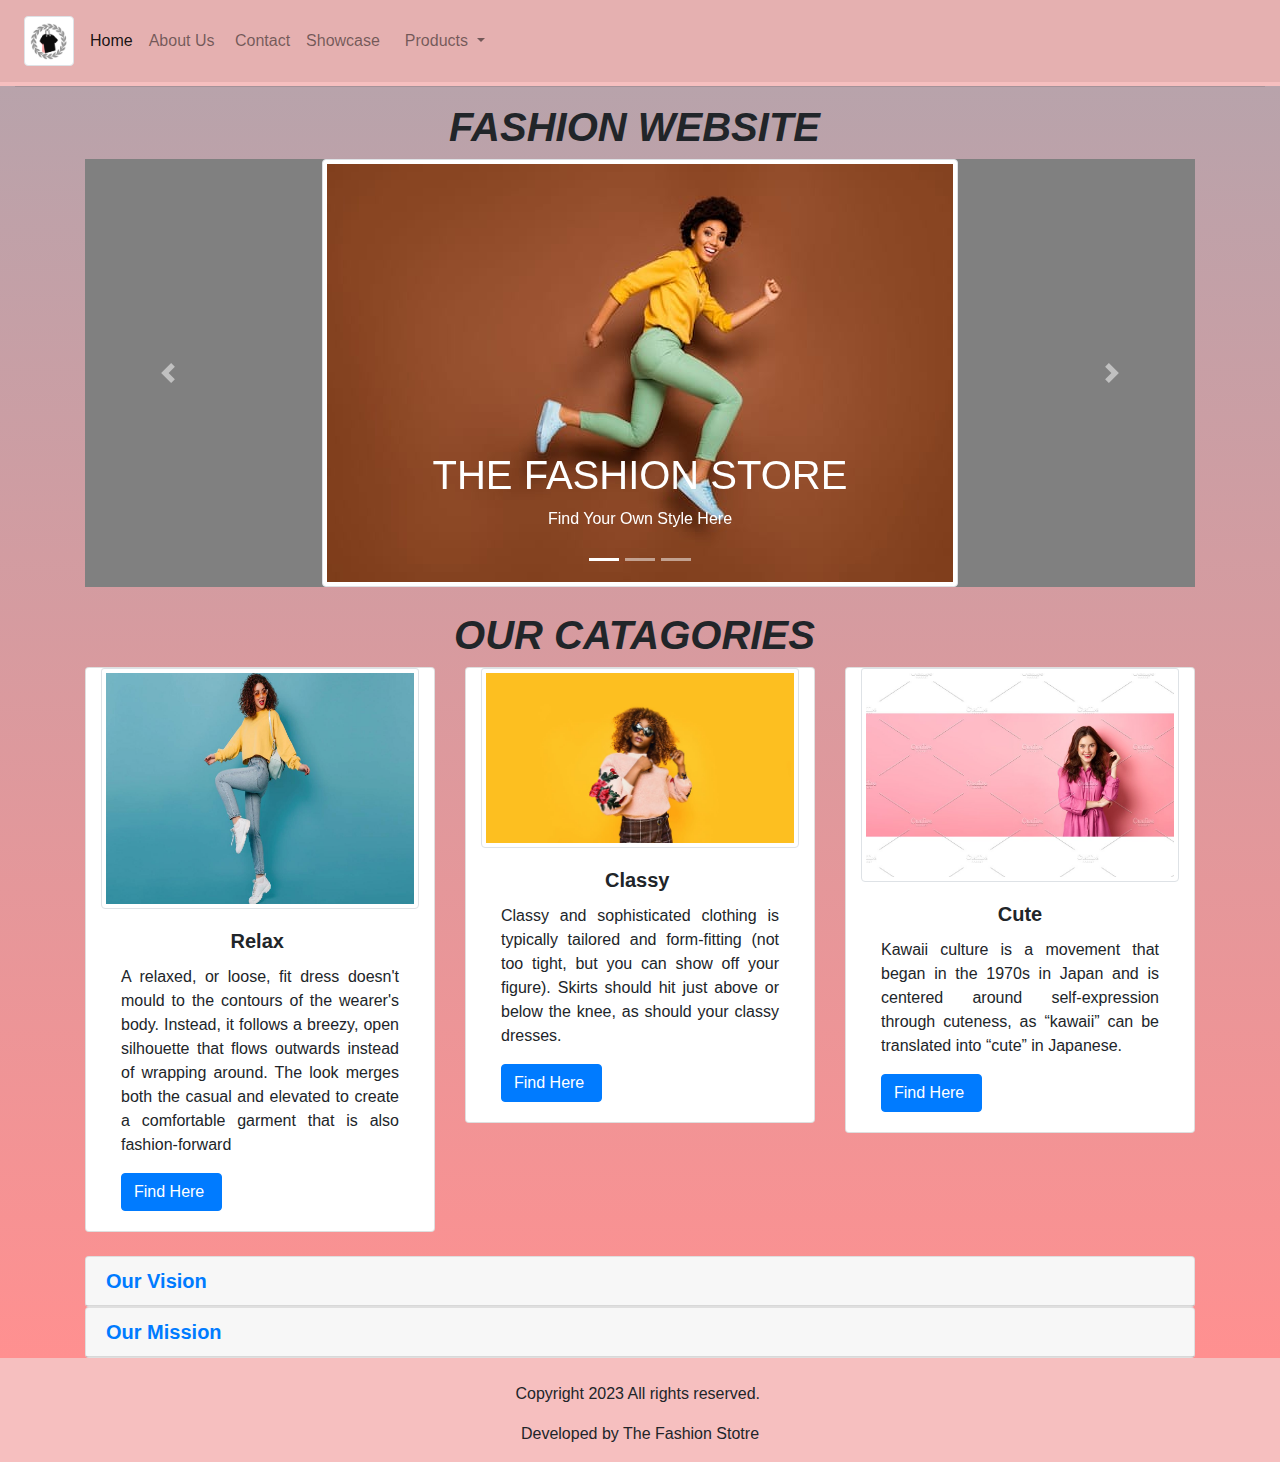
<file: index.html>
<!doctype html>
<html>
<head>
<meta charset="utf-8">
<meta http-equiv="X-UA-Compatible" content="IE=edge">
<meta name="viewport" content="width=device-width, initial-scale=1.0">
<title>Fashion Website - Home</title>
<link href="css/bootstrap-4.4.1.css" rel="stylesheet" type="text/css">
<link rel="icon" href="images/logo-icon.png">
<style type="text/css">
body {
    background-color: rgba(233, 94, 94, 0.4);
}
</style>
<link href="styles.css" rel="stylesheet" type="text/css">
</head>

<body style="padding-top: 70px">
<div class="container-fluid">
	<hr>
<div class="container">
  <h1 class="text-center"><strong><em>FASHION WEBSITE&nbsp;</em></strong></h1>
<nav class="navbar fixed-top navbar-expand-lg navbar-light bg-light">
  <button class="navbar-toggler" type="button" data-toggle="collapse" data-target="#navbarSupportedContent1" aria-controls="navbarSupportedContent1" aria-expanded="false" aria-label="Toggle navigation"> <span class="navbar-toggler-icon"></span></button>
    <div class="collapse navbar-collapse" id="navbarSupportedContent1">
      <ul class="navbar-nav mr-auto">
        <li class="nav-item active"> <a class="nav-link" href="images/logo.png"><img src="images/logo-icon.png" alt="" width="50px" height="50px" class="img-thumbnail img-fluid"/> <span class="sr-only">(current)</span></a></li>
        <li style="align-items: center; display: flex" class="nav-item active"> <a class="nav-link" href="Home.html">Home <span class="sr-only">(current)</span></a></li>
        <li style="align-items: center; display: flex" class="nav-item"> <a class="nav-link" href="About Us.html">About Us&nbsp;</a></li>
        <li style="align-items: center; display: flex" class="nav-item"> <a class="nav-link" href="Contact.html">Contact</a></li>
        <li style="align-items: center; display: flex" class="nav-item"> <a class="nav-link" href="Showcase.html">Showcase</a></li>
        <li style="align-items: center; display: flex" class="nav-item">&nbsp;</li>
        <li style="align-items: center; display: flex"  class="nav-item">&nbsp;</li>
        <li style="align-items: center; display: flex" class="nav-item dropdown"> <a class="nav-link dropdown-toggle" href="#" id="navbarDropdown1" role="button" data-toggle="dropdown" aria-haspopup="true" aria-expanded="false"> Products&nbsp;</a>
          <div class="dropdown-menu" aria-labelledby="navbarDropdown1"> <a class="dropdown-item" href="#">Action</a> <a class="dropdown-item" href="#">Another action</a>
            <div class="dropdown-divider"></div>
            <a class="dropdown-item" href="#">Something else here</a></div>
        </li>
      </ul>
    </div>
</nav>
  <div id="carouselExampleIndicators1" class="carousel slide" data-ride="carousel" style="background-color: grey">
    <ol class="carousel-indicators">
      <li data-target="#carouselExampleIndicators1" data-slide-to="0" class="active"></li>
      <li data-target="#carouselExampleIndicators1" data-slide-to="1"></li>
      <li data-target="#carouselExampleIndicators1" data-slide-to="2"></li>
    </ol>
    <div class="carousel-inner" role="listbox">
      <div class="carousel-item active"> <img class="d-block mx-auto img-thumbnail img-fluid" src="images/WhatsApp Image 2023-05-25 at 19.50.37.jpeg" alt="First slide">
        <div class="carousel-caption">
          <h1>THE FASHION STORE</h1>
          <p>Find Your Own Style Here</p>
        </div>
      </div>
      <div class="carousel-item"> <img class="d-block mx-auto img-thumbnail img-fluid" src="images/WhatsApp Image 2023-05-25 at 19.50.35 (1).jpeg" alt="Second slide">
        <div class="carousel-caption">
          <h3>NEW ARRIVAL</h3>
          <p>Style Your Inner Cool With Our Fashion</p>
        </div>
      </div>
      <div class="carousel-item"> <img class="d-block mx-auto img-thumbnail img-fluid" src="images/WhatsApp Image 2023-05-25 at 19.50.36.jpeg" alt="Third slide">
        <div class="carousel-caption">
          <h3>COMFORT OR CHIC</h3>
          <p>What You Choose?</p>
        </div>
      </div>
    </div>
    <a class="carousel-control-prev" href="#carouselExampleIndicators1" role="button" data-slide="prev"> <span class="carousel-control-prev-icon" aria-hidden="true"></span> <span class="sr-only">Previous</span> </a> <a class="carousel-control-next" href="#carouselExampleIndicators1" role="button" data-slide="next"> <span class="carousel-control-next-icon" aria-hidden="true"></span> <span class="sr-only">Next</span> </a> </div>
  <br>
	<h1 class="text-center text-uppercase"><strong><em>OUR CATAGORIES</em>&nbsp;</strong></h1>
<div class="row">
  <div class="col-lg-4 col-md-12">
      <div class="card col-lg-12 col-md-12"> <img class="card-img-top img-thumbnail img-fluid" src="images/WhatsApp Image 2023-05-25 at 19.50.36 (1).jpeg" alt="Card image cap">
        <div class="card-body">
          <h5 class="card-title text-center text-capitalize"><strong>Relax&nbsp;</strong></h5>
          <p class="card-text text-justify">A relaxed, or loose, fit dress doesn't mould to the contours of the wearer's body. Instead, it follows a breezy, open silhouette that flows outwards instead of wrapping around. The look merges both the casual and elevated to create a comfortable garment that is also fashion-forward&nbsp;</p>
<a href="#" class="btn btn-primary">Find Here&nbsp;</a> </div>
      </div>
    </div>
    <div class="col-lg-4">
      <div class="card col-lg-12 col-md-12"> <img class="card-img-top img-thumbnail img-fluid" src="images/WhatsApp Image 2023-05-25 at 19.50.38.jpeg" alt="Card image cap">
        <div class="card-body">
          <h5 class="card-title text-center"><strong>Classy&nbsp;</strong></h5>
<p class="card-text text-justify">Classy and sophisticated clothing is typically tailored and form-fitting (not too tight, but you can show off your figure). Skirts should hit just above or below the knee, as should your classy dresses.&nbsp;</p>
          <a href="#" class="btn btn-primary">Find Here&nbsp;</a> </div>
      </div>
    </div>
    <div class="col-lg-4">
      <div class="card col-lg-12 col-md-12"> <img class="card-img-top img-thumbnail img-fluid" src="images/WhatsApp Image 2023-05-25 at 19.50.35.jpeg" alt="Card image cap">
        <div class="card-body">
          <h5 class="card-title text-center"><strong>Cute</strong></h5>
<p class="card-text text-justify">Kawaii culture is a movement that began in the 1970s in Japan and is centered around self-expression through cuteness, as “kawaii” can be translated into “cute” in Japanese.&nbsp;</p>
          <a href="#" class="btn btn-primary">Find Here&nbsp;</a> </div>
      </div>
    </div>
</div>
	<br>
<div id="accordion1" role="tablist">
  <div class="card">
    <div class="card-header" role="tab" id="headingOne1">
      <h5 class="mb-0"> <a data-toggle="collapse" href="#collapseOne1" role="button" aria-expanded="true" aria-controls="collapseOne1"><strong>Our Vision</strong>&nbsp;</a></h5>
    </div>
    <div id="collapseOne1" class="collapse" role="tabpanel" aria-labelledby="headingOne1" data-parent="#accordion1">
      <div class="card-body">To inspire individuals to express their unique style and elevate their fashion experience through a curated collection of trendsetting garments, accessories, and impeccable service.&nbsp;</div>
    </div>
  </div>
  <div class="card">
    <div class="card-header" role="tab" id="headingTwo1">
      <h5 class="mb-0"> <a class="collapsed" data-toggle="collapse" href="#collapseTwo1" role="button" aria-expanded="false" aria-controls="collapseTwo1"> <strong> Our Mission</strong>&nbsp; </a> </h5>
    </div>
    <div id="collapseTwo1" class="collapse" role="tabpanel" aria-labelledby="headingTwo1" data-parent="#accordion1">
      <div class="card-body">Our mission is to inspire and empower individuals through stylish and high-quality fashion choices, offering a diverse selection of trendy and timeless garments that enhance their confidence and self-expression.</div>
    </div>
  </div>
 
</div>
</div>
</div>
	<br>
<footer class="footer-color">
  <div class="container">
    <p class="text-center">Copyright 2023 All rights reserved.&nbsp;</p>
    <p class="text-center">Developed by The Fashion Stotre </p>
  </div>
</footer>
<script src="js/jquery-3.4.1.min.js"></script>
<script src="js/popper.min.js"></script>
<script src="js/bootstrap-4.4.1.js"></script>
</body>
</html>
</file>
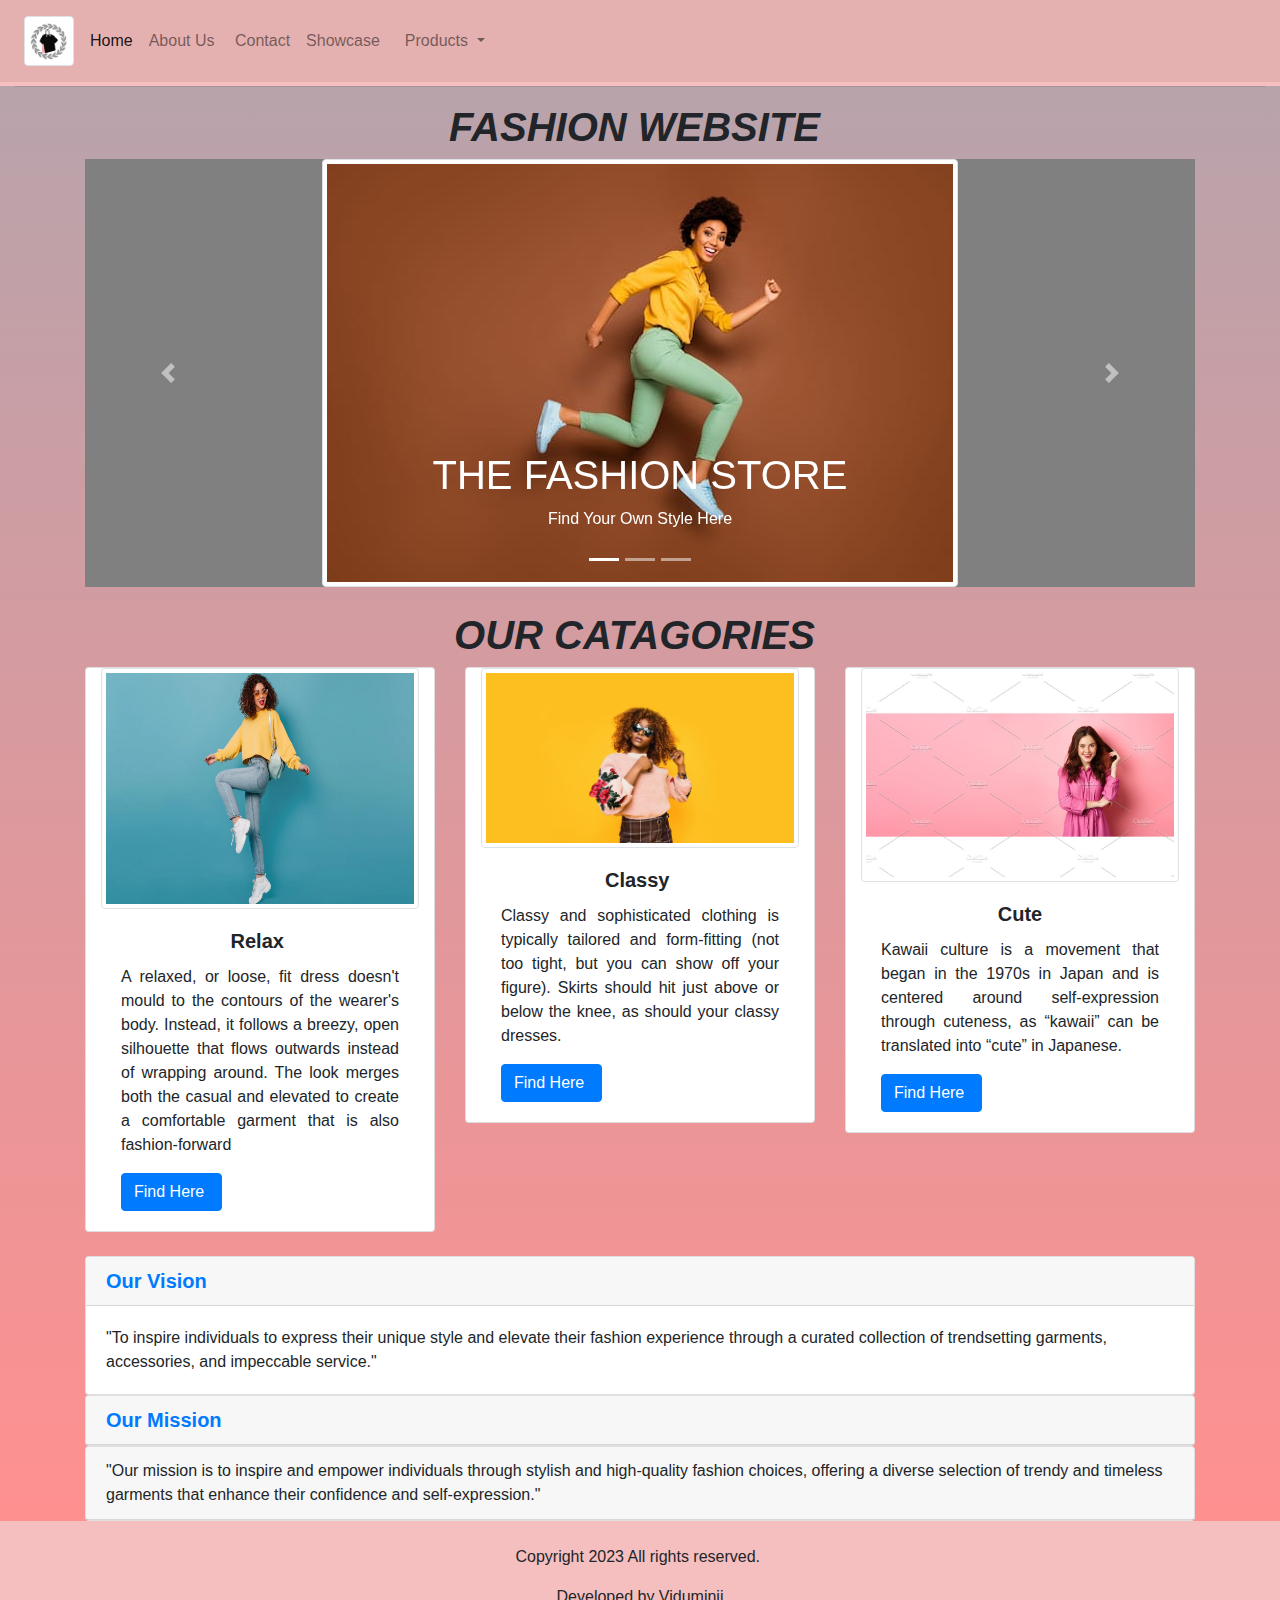
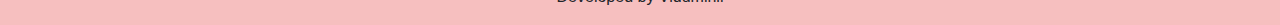
<file: About Us.html>
<!doctype html>
<html>
<head>
<meta charset="utf-8">
<meta http-equiv="X-UA-Compatible" content="IE=edge">
<meta name="viewport" content="width=device-width, initial-scale=1.0">
<title>Fashion Website - About Us</title>
<link href="css/bootstrap-4.4.1.css" rel="stylesheet" type="text/css">
<link rel="icon" href="images/logo-icon.png">
<style type="text/css">
body {
    background-color: rgba(233, 94, 94, 0.4);
}
</style>
<link href="styles.css" rel="stylesheet" type="text/css">
</head>

<body style="padding-top: 70px">
<div class="container-fluid">
	<hr>
<div class="container">
  <h1 class="text-center"><strong><em>FASHION WEBSITE&nbsp;</em></strong></h1>
<nav class="navbar fixed-top navbar-expand-lg navbar-light bg-light">
  <button class="navbar-toggler" type="button" data-toggle="collapse" data-target="#navbarSupportedContent1" aria-controls="navbarSupportedContent1" aria-expanded="false" aria-label="Toggle navigation"> <span class="navbar-toggler-icon"></span></button>
    <div class="collapse navbar-collapse" id="navbarSupportedContent1">
      <ul class="navbar-nav mr-auto">
        <li class="nav-item active"> <a class="nav-link" href="images/logo.png"><img src="images/logo-icon.png" alt="" width="50px" height="50px" class="img-thumbnail img-fluid"/> <span class="sr-only">(current)</span></a></li>
        <li style="align-items: center; display: flex" class="nav-item active"> <a class="nav-link" href="Home.html">Home <span class="sr-only">(current)</span></a></li>
        <li style="align-items: center; display: flex" class="nav-item"> <a class="nav-link" href="About Us.html">About Us&nbsp;</a></li>
        <li style="align-items: center; display: flex" class="nav-item"> <a class="nav-link" href="Contact.html">Contact</a></li>
        <li style="align-items: center; display: flex" class="nav-item"> <a class="nav-link" href="Showcase.html">Showcase</a></li>
        <li style="align-items: center; display: flex" class="nav-item">&nbsp;</li>
        <li style="align-items: center; display: flex"  class="nav-item">&nbsp;</li>
        <li style="align-items: center; display: flex" class="nav-item dropdown"> <a class="nav-link dropdown-toggle" href="#" id="navbarDropdown1" role="button" data-toggle="dropdown" aria-haspopup="true" aria-expanded="false"> Products&nbsp;</a>
          <div class="dropdown-menu" aria-labelledby="navbarDropdown1"> <a class="dropdown-item" href="#">Action</a> <a class="dropdown-item" href="#">Another action</a>
            <div class="dropdown-divider"></div>
            <a class="dropdown-item" href="#">Something else here</a></div>
        </li>
      </ul>
    </div>
</nav>
  <div id="carouselExampleIndicators1" class="carousel slide" data-ride="carousel" style="background-color: grey">
    <ol class="carousel-indicators">
      <li data-target="#carouselExampleIndicators1" data-slide-to="0" class="active"></li>
      <li data-target="#carouselExampleIndicators1" data-slide-to="1"></li>
      <li data-target="#carouselExampleIndicators1" data-slide-to="2"></li>
    </ol>
    <div class="carousel-inner" role="listbox">
      <div class="carousel-item active"> <img class="d-block mx-auto img-thumbnail img-fluid" src="images/WhatsApp Image 2023-05-25 at 19.50.37.jpeg" alt="First slide">
        <div class="carousel-caption">
          <h1>THE FASHION STORE</h1>
          <p>Find Your Own Style Here</p>
        </div>
      </div>
      <div class="carousel-item"> <img class="d-block mx-auto img-thumbnail img-fluid" src="images/WhatsApp Image 2023-05-25 at 19.50.35 (1).jpeg" alt="Second slide">
        <div class="carousel-caption">
          <h3>NEW ARRIVAL</h3>
          <p>Style Your Inner Cool With Our Fashion</p>
        </div>
      </div>
      <div class="carousel-item"> <img class="d-block mx-auto img-thumbnail img-fluid" src="images/WhatsApp Image 2023-05-25 at 19.50.36.jpeg" alt="Third slide">
        <div class="carousel-caption">
          <h3>COMFORT OR CHIC</h3>
          <p>What You Choose?</p>
        </div>
      </div>
    </div>
    <a class="carousel-control-prev" href="#carouselExampleIndicators1" role="button" data-slide="prev"> <span class="carousel-control-prev-icon" aria-hidden="true"></span> <span class="sr-only">Previous</span> </a> <a class="carousel-control-next" href="#carouselExampleIndicators1" role="button" data-slide="next"> <span class="carousel-control-next-icon" aria-hidden="true"></span> <span class="sr-only">Next</span> </a> </div>
  <br>
	<h1 class="text-center text-uppercase"><strong><em>OUR CATAGORIES</em>&nbsp;</strong></h1>
<div class="row">
  <div class="col-lg-4 col-md-12">
      <div class="card col-lg-12 col-md-12"> <img class="card-img-top img-thumbnail img-fluid" src="images/WhatsApp Image 2023-05-25 at 19.50.36 (1).jpeg" alt="Card image cap">
        <div class="card-body">
          <h5 class="card-title text-center text-capitalize"><strong>Relax&nbsp;</strong></h5>
          <p class="card-text text-justify">A relaxed, or loose, fit dress doesn't mould to the contours of the wearer's body. Instead, it follows a breezy, open silhouette that flows outwards instead of wrapping around. The look merges both the casual and elevated to create a comfortable garment that is also fashion-forward&nbsp;</p>
<a href="#" class="btn btn-primary">Find Here&nbsp;</a> </div>
      </div>
    </div>
    <div class="col-lg-4">
      <div class="card col-lg-12 col-md-12"> <img class="card-img-top img-thumbnail img-fluid" src="images/WhatsApp Image 2023-05-25 at 19.50.38.jpeg" alt="Card image cap">
        <div class="card-body">
          <h5 class="card-title text-center"><strong>Classy&nbsp;</strong></h5>
<p class="card-text text-justify">Classy and sophisticated clothing is typically tailored and form-fitting (not too tight, but you can show off your figure). Skirts should hit just above or below the knee, as should your classy dresses.&nbsp;</p>
          <a href="#" class="btn btn-primary">Find Here&nbsp;</a> </div>
      </div>
    </div>
    <div class="col-lg-4">
      <div class="card col-lg-12 col-md-12"> <img class="card-img-top img-thumbnail img-fluid" src="images/WhatsApp Image 2023-05-25 at 19.50.35.jpeg" alt="Card image cap">
        <div class="card-body">
          <h5 class="card-title text-center"><strong>Cute</strong></h5>
<p class="card-text text-justify">Kawaii culture is a movement that began in the 1970s in Japan and is centered around self-expression through cuteness, as “kawaii” can be translated into “cute” in Japanese.&nbsp;</p>
          <a href="#" class="btn btn-primary">Find Here&nbsp;</a> </div>
      </div>
    </div>
</div>
	<br>
<div id="accordion1" role="tablist">
  <div class="card">
    <div class="card-header" role="tab" id="headingOne1">
      <h5 class="mb-0"> <a data-toggle="collapse" href="#collapseOne1" role="button" aria-expanded="true" aria-controls="collapseOne1"><strong>Our Vision</strong>&nbsp;</a></h5>
    </div>
    <div id="collapseOne1" class="collapse show" role="tabpanel" aria-labelledby="headingOne1" data-parent="#accordion1">
      <div class="card-body">"To inspire individuals to express their unique style and elevate their fashion experience through a curated collection of trendsetting garments, accessories, and impeccable service."&nbsp;</div>
    </div>
  </div>
  <div class="card">
    <div class="card-header" role="tab" id="headingTwo1">
      <h5 class="mb-0"> <a class="collapsed" data-toggle="collapse" href="#collapseTwo1" role="button" aria-expanded="false" aria-controls="collapseTwo1"> <strong> Our Mission</strong>&nbsp; </a> </h5>
    </div>
    <div id="collapseTwo1" class="collapse" role="tabpanel" aria-labelledby="headingTwo1" data-parent="#accordion1">
      <div class="card-body">Content for Accordion Panel 2</div>
    </div>
  </div>
  <div class="card">
    <div class="card-header" role="tab" id="headingThree1">"Our mission is to inspire and empower individuals through stylish and high-quality fashion choices, offering a diverse selection of trendy and timeless garments that enhance their confidence and self-expression." </div>
    <div id="collapseThree1" class="collapse" role="tabpanel" aria-labelledby="headingThree1" data-parent="#accordion1">
      <div class="card-body">Content for Accordion Panel 3</div>
    </div>
  </div>
</div>
</div>
</div>
	<br>
<footer class="footer-color">
  <div class="container">
    <p class="text-center">Copyright 2023 All rights reserved.&nbsp;</p>
    <p class="text-center">Developed by Viduminii</p>
  </div>
</footer>
<script src="js/jquery-3.4.1.min.js"></script>
<script src="js/popper.min.js"></script>
<script src="js/bootstrap-4.4.1.js"></script>
</body>
</html>
</file>
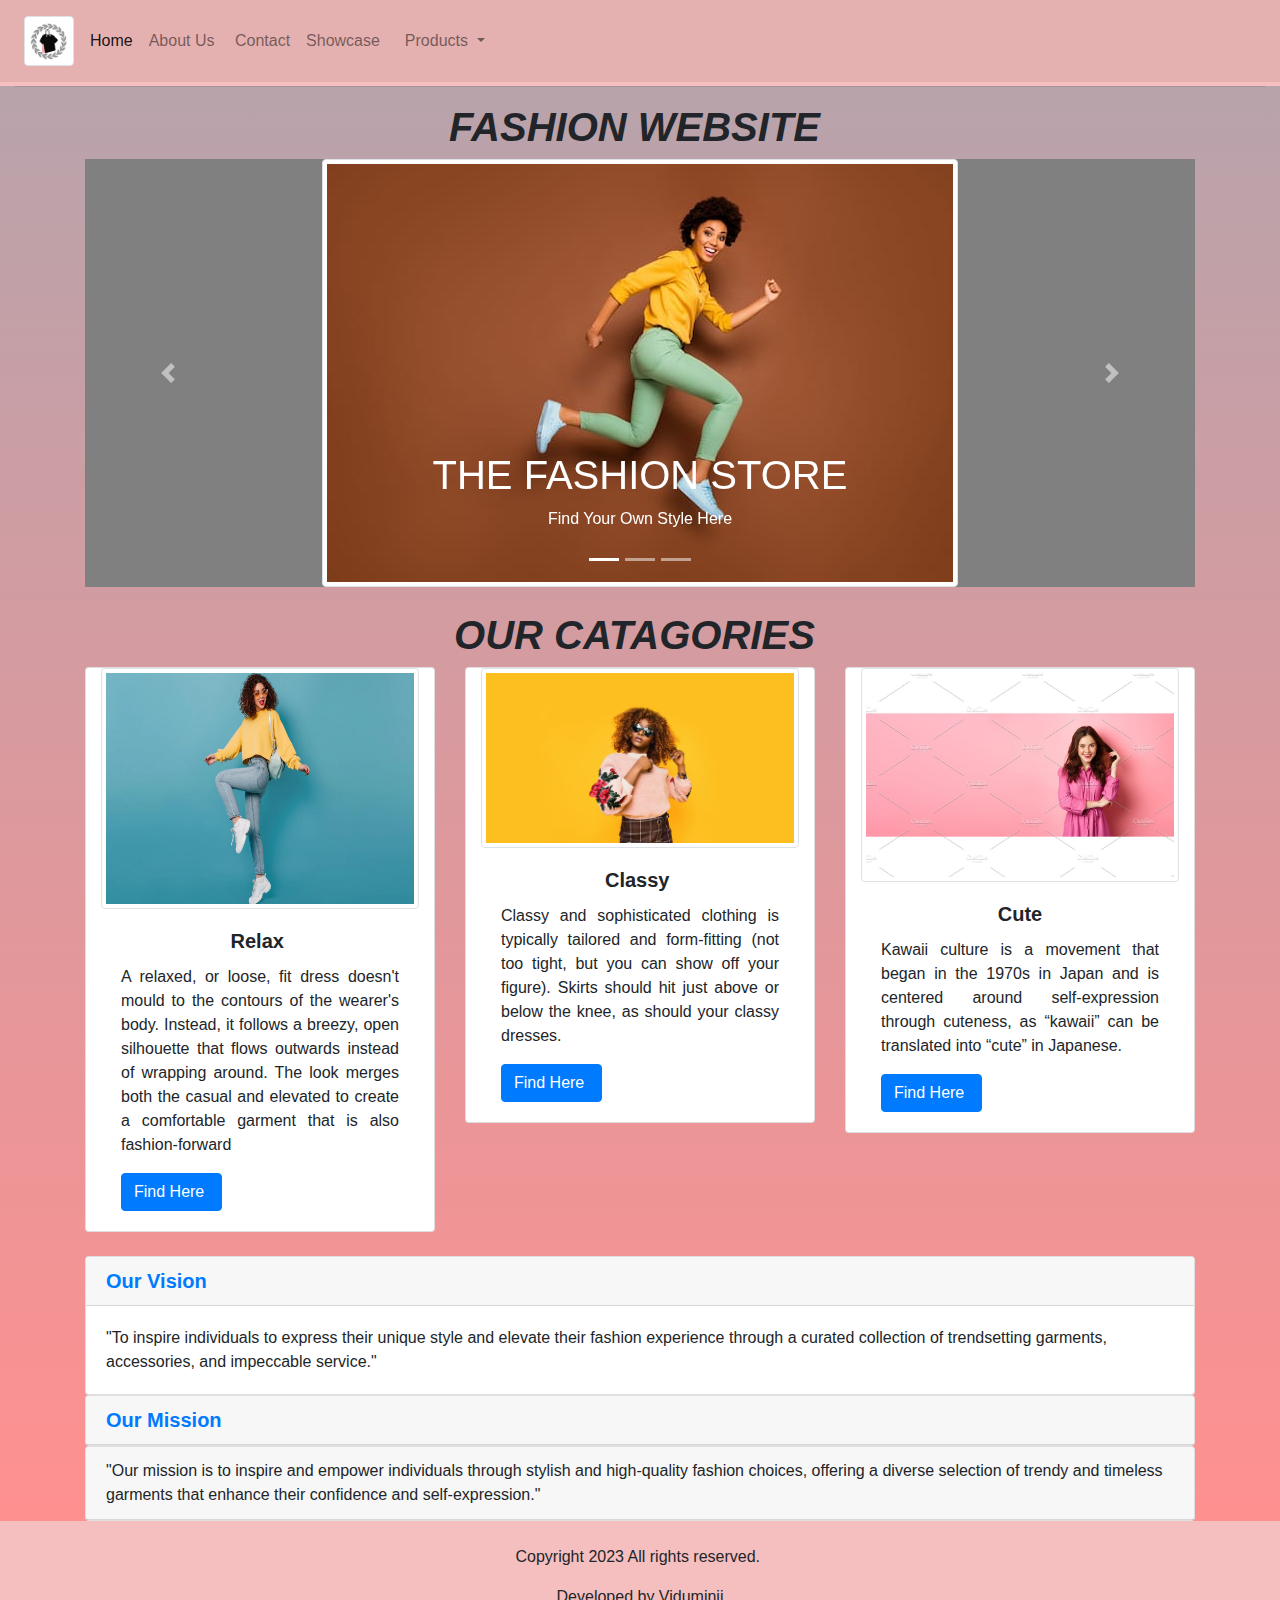
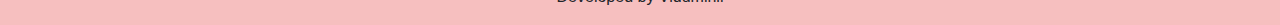
<file: Contact.html>
<!doctype html>
<html>
<head>
<meta charset="utf-8">
<meta http-equiv="X-UA-Compatible" content="IE=edge">
<meta name="viewport" content="width=device-width, initial-scale=1.0">
<title>Fashion Website - Contact</title>
<link href="css/bootstrap-4.4.1.css" rel="stylesheet" type="text/css">
<link rel="icon" href="images/logo-icon.png">
<style type="text/css">
body {
    background-color: rgba(233, 94, 94, 0.4);
}
</style>
<link href="styles.css" rel="stylesheet" type="text/css">
</head>

<body style="padding-top: 70px">
<div class="container-fluid">
	<hr>
<div class="container">
  <h1 class="text-center"><strong><em>FASHION WEBSITE&nbsp;</em></strong></h1>
<nav class="navbar fixed-top navbar-expand-lg navbar-light bg-light">
  <button class="navbar-toggler" type="button" data-toggle="collapse" data-target="#navbarSupportedContent1" aria-controls="navbarSupportedContent1" aria-expanded="false" aria-label="Toggle navigation"> <span class="navbar-toggler-icon"></span></button>
    <div class="collapse navbar-collapse" id="navbarSupportedContent1">
      <ul class="navbar-nav mr-auto">
        <li class="nav-item active"> <a class="nav-link" href="images/logo.png"><img src="images/logo-icon.png" alt="" width="50px" height="50px" class="img-thumbnail img-fluid"/> <span class="sr-only">(current)</span></a></li>
        <li style="align-items: center; display: flex" class="nav-item active"> <a class="nav-link" href="Home.html">Home <span class="sr-only">(current)</span></a></li>
        <li style="align-items: center; display: flex" class="nav-item"> <a class="nav-link" href="About Us.html">About Us&nbsp;</a></li>
        <li style="align-items: center; display: flex" class="nav-item"> <a class="nav-link" href="Contact.html">Contact</a></li>
        <li style="align-items: center; display: flex" class="nav-item"> <a class="nav-link" href="Showcase.html">Showcase</a></li>
        <li style="align-items: center; display: flex" class="nav-item">&nbsp;</li>
        <li style="align-items: center; display: flex"  class="nav-item">&nbsp;</li>
        <li style="align-items: center; display: flex" class="nav-item dropdown"> <a class="nav-link dropdown-toggle" href="#" id="navbarDropdown1" role="button" data-toggle="dropdown" aria-haspopup="true" aria-expanded="false"> Products&nbsp;</a>
          <div class="dropdown-menu" aria-labelledby="navbarDropdown1"> <a class="dropdown-item" href="#">Action</a> <a class="dropdown-item" href="#">Another action</a>
            <div class="dropdown-divider"></div>
            <a class="dropdown-item" href="#">Something else here</a></div>
        </li>
      </ul>
    </div>
</nav>
  <div id="carouselExampleIndicators1" class="carousel slide" data-ride="carousel" style="background-color: grey">
    <ol class="carousel-indicators">
      <li data-target="#carouselExampleIndicators1" data-slide-to="0" class="active"></li>
      <li data-target="#carouselExampleIndicators1" data-slide-to="1"></li>
      <li data-target="#carouselExampleIndicators1" data-slide-to="2"></li>
    </ol>
    <div class="carousel-inner" role="listbox">
      <div class="carousel-item active"> <img class="d-block mx-auto img-thumbnail img-fluid" src="images/WhatsApp Image 2023-05-25 at 19.50.37.jpeg" alt="First slide">
        <div class="carousel-caption">
          <h1>THE FASHION STORE</h1>
          <p>Find Your Own Style Here</p>
        </div>
      </div>
      <div class="carousel-item"> <img class="d-block mx-auto img-thumbnail img-fluid" src="images/WhatsApp Image 2023-05-25 at 19.50.35 (1).jpeg" alt="Second slide">
        <div class="carousel-caption">
          <h3>NEW ARRIVAL</h3>
          <p>Style Your Inner Cool With Our Fashion</p>
        </div>
      </div>
      <div class="carousel-item"> <img class="d-block mx-auto img-thumbnail img-fluid" src="images/WhatsApp Image 2023-05-25 at 19.50.36.jpeg" alt="Third slide">
        <div class="carousel-caption">
          <h3>COMFORT OR CHIC</h3>
          <p>What You Choose?</p>
        </div>
      </div>
    </div>
    <a class="carousel-control-prev" href="#carouselExampleIndicators1" role="button" data-slide="prev"> <span class="carousel-control-prev-icon" aria-hidden="true"></span> <span class="sr-only">Previous</span> </a> <a class="carousel-control-next" href="#carouselExampleIndicators1" role="button" data-slide="next"> <span class="carousel-control-next-icon" aria-hidden="true"></span> <span class="sr-only">Next</span> </a> </div>
  <br>
	<h1 class="text-center text-uppercase"><strong><em>OUR CATAGORIES</em>&nbsp;</strong></h1>
<div class="row">
  <div class="col-lg-4 col-md-12">
      <div class="card col-lg-12 col-md-12"> <img class="card-img-top img-thumbnail img-fluid" src="images/WhatsApp Image 2023-05-25 at 19.50.36 (1).jpeg" alt="Card image cap">
        <div class="card-body">
          <h5 class="card-title text-center text-capitalize"><strong>Relax&nbsp;</strong></h5>
          <p class="card-text text-justify">A relaxed, or loose, fit dress doesn't mould to the contours of the wearer's body. Instead, it follows a breezy, open silhouette that flows outwards instead of wrapping around. The look merges both the casual and elevated to create a comfortable garment that is also fashion-forward&nbsp;</p>
<a href="#" class="btn btn-primary">Find Here&nbsp;</a> </div>
      </div>
    </div>
    <div class="col-lg-4">
      <div class="card col-lg-12 col-md-12"> <img class="card-img-top img-thumbnail img-fluid" src="images/WhatsApp Image 2023-05-25 at 19.50.38.jpeg" alt="Card image cap">
        <div class="card-body">
          <h5 class="card-title text-center"><strong>Classy&nbsp;</strong></h5>
<p class="card-text text-justify">Classy and sophisticated clothing is typically tailored and form-fitting (not too tight, but you can show off your figure). Skirts should hit just above or below the knee, as should your classy dresses.&nbsp;</p>
          <a href="#" class="btn btn-primary">Find Here&nbsp;</a> </div>
      </div>
    </div>
    <div class="col-lg-4">
      <div class="card col-lg-12 col-md-12"> <img class="card-img-top img-thumbnail img-fluid" src="images/WhatsApp Image 2023-05-25 at 19.50.35.jpeg" alt="Card image cap">
        <div class="card-body">
          <h5 class="card-title text-center"><strong>Cute</strong></h5>
<p class="card-text text-justify">Kawaii culture is a movement that began in the 1970s in Japan and is centered around self-expression through cuteness, as “kawaii” can be translated into “cute” in Japanese.&nbsp;</p>
          <a href="#" class="btn btn-primary">Find Here&nbsp;</a> </div>
      </div>
    </div>
</div>
	<br>
<div id="accordion1" role="tablist">
  <div class="card">
    <div class="card-header" role="tab" id="headingOne1">
      <h5 class="mb-0"> <a data-toggle="collapse" href="#collapseOne1" role="button" aria-expanded="true" aria-controls="collapseOne1"><strong>Our Vision</strong>&nbsp;</a></h5>
    </div>
    <div id="collapseOne1" class="collapse show" role="tabpanel" aria-labelledby="headingOne1" data-parent="#accordion1">
      <div class="card-body">"To inspire individuals to express their unique style and elevate their fashion experience through a curated collection of trendsetting garments, accessories, and impeccable service."&nbsp;</div>
    </div>
  </div>
  <div class="card">
    <div class="card-header" role="tab" id="headingTwo1">
      <h5 class="mb-0"> <a class="collapsed" data-toggle="collapse" href="#collapseTwo1" role="button" aria-expanded="false" aria-controls="collapseTwo1"> <strong> Our Mission</strong>&nbsp; </a> </h5>
    </div>
    <div id="collapseTwo1" class="collapse" role="tabpanel" aria-labelledby="headingTwo1" data-parent="#accordion1">
      <div class="card-body">Content for Accordion Panel 2</div>
    </div>
  </div>
  <div class="card">
    <div class="card-header" role="tab" id="headingThree1">"Our mission is to inspire and empower individuals through stylish and high-quality fashion choices, offering a diverse selection of trendy and timeless garments that enhance their confidence and self-expression." </div>
    <div id="collapseThree1" class="collapse" role="tabpanel" aria-labelledby="headingThree1" data-parent="#accordion1">
      <div class="card-body">Content for Accordion Panel 3</div>
    </div>
  </div>
</div>
</div>
</div>
	<br>
<footer class="footer-color">
  <div class="container">
    <p class="text-center">Copyright 2023 All rights reserved.&nbsp;</p>
    <p class="text-center">Developed by Viduminii</p>
  </div>
</footer>
<script src="js/jquery-3.4.1.min.js"></script>
<script src="js/popper.min.js"></script>
<script src="js/bootstrap-4.4.1.js"></script>
</body>
</html>
</file>
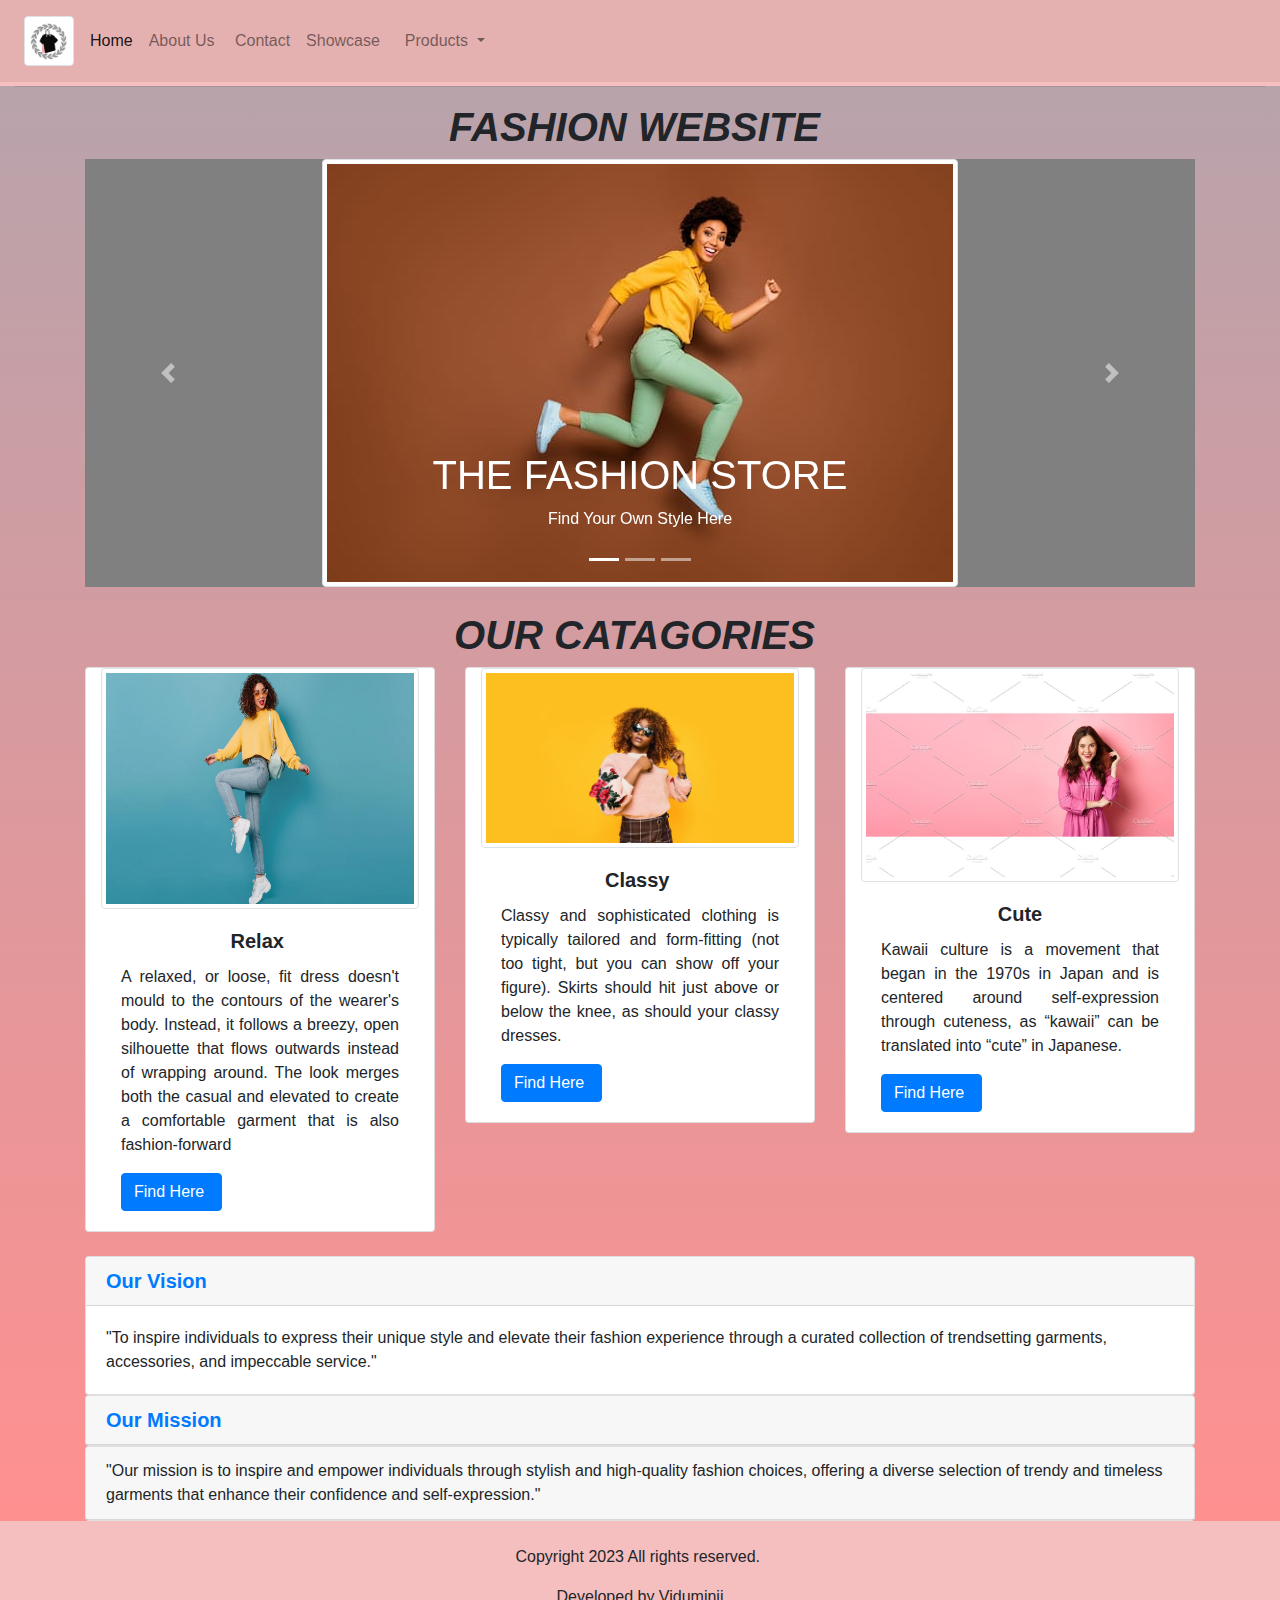
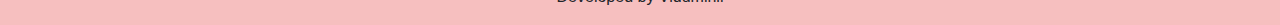
<file: Home.html>
<!doctype html>
<html>
<head>
<meta charset="utf-8">
<meta http-equiv="X-UA-Compatible" content="IE=edge">
<meta name="viewport" content="width=device-width, initial-scale=1.0">
<title>Fashion Website - Home</title>
<link href="css/bootstrap-4.4.1.css" rel="stylesheet" type="text/css">
<link rel="icon" href="images/logo-icon.png">
<style type="text/css">
body {
    background-color: rgba(233, 94, 94, 0.4);
}
</style>
<link href="styles.css" rel="stylesheet" type="text/css">
</head>

<body style="padding-top: 70px">
<div class="container-fluid">
	<hr>
<div class="container">
  <h1 class="text-center"><strong><em>FASHION WEBSITE&nbsp;</em></strong></h1>
<nav class="navbar fixed-top navbar-expand-lg navbar-light bg-light">
  <button class="navbar-toggler" type="button" data-toggle="collapse" data-target="#navbarSupportedContent1" aria-controls="navbarSupportedContent1" aria-expanded="false" aria-label="Toggle navigation"> <span class="navbar-toggler-icon"></span></button>
    <div class="collapse navbar-collapse" id="navbarSupportedContent1">
      <ul class="navbar-nav mr-auto">
        <li class="nav-item active"> <a class="nav-link" href="images/logo.png"><img src="images/logo-icon.png" alt="" width="50px" height="50px" class="img-thumbnail img-fluid"/> <span class="sr-only">(current)</span></a></li>
        <li style="align-items: center; display: flex" class="nav-item active"> <a class="nav-link" href="Home.html">Home <span class="sr-only">(current)</span></a></li>
        <li style="align-items: center; display: flex" class="nav-item"> <a class="nav-link" href="About Us.html">About Us&nbsp;</a></li>
        <li style="align-items: center; display: flex" class="nav-item"> <a class="nav-link" href="Contact.html">Contact</a></li>
        <li style="align-items: center; display: flex" class="nav-item"> <a class="nav-link" href="Showcase.html">Showcase</a></li>
        <li style="align-items: center; display: flex" class="nav-item">&nbsp;</li>
        <li style="align-items: center; display: flex"  class="nav-item">&nbsp;</li>
        <li style="align-items: center; display: flex" class="nav-item dropdown"> <a class="nav-link dropdown-toggle" href="#" id="navbarDropdown1" role="button" data-toggle="dropdown" aria-haspopup="true" aria-expanded="false"> Products&nbsp;</a>
          <div class="dropdown-menu" aria-labelledby="navbarDropdown1"> <a class="dropdown-item" href="#">Action</a> <a class="dropdown-item" href="#">Another action</a>
            <div class="dropdown-divider"></div>
            <a class="dropdown-item" href="#">Something else here</a></div>
        </li>
      </ul>
    </div>
</nav>
  <div id="carouselExampleIndicators1" class="carousel slide" data-ride="carousel" style="background-color: grey">
    <ol class="carousel-indicators">
      <li data-target="#carouselExampleIndicators1" data-slide-to="0" class="active"></li>
      <li data-target="#carouselExampleIndicators1" data-slide-to="1"></li>
      <li data-target="#carouselExampleIndicators1" data-slide-to="2"></li>
    </ol>
    <div class="carousel-inner" role="listbox">
      <div class="carousel-item active"> <img class="d-block mx-auto img-thumbnail img-fluid" src="images/WhatsApp Image 2023-05-25 at 19.50.37.jpeg" alt="First slide">
        <div class="carousel-caption">
          <h1>THE FASHION STORE</h1>
          <p>Find Your Own Style Here</p>
        </div>
      </div>
      <div class="carousel-item"> <img class="d-block mx-auto img-thumbnail img-fluid" src="images/WhatsApp Image 2023-05-25 at 19.50.35 (1).jpeg" alt="Second slide">
        <div class="carousel-caption">
          <h3>NEW ARRIVAL</h3>
          <p>Style Your Inner Cool With Our Fashion</p>
        </div>
      </div>
      <div class="carousel-item"> <img class="d-block mx-auto img-thumbnail img-fluid" src="images/WhatsApp Image 2023-05-25 at 19.50.36.jpeg" alt="Third slide">
        <div class="carousel-caption">
          <h3>COMFORT OR CHIC</h3>
          <p>What You Choose?</p>
        </div>
      </div>
    </div>
    <a class="carousel-control-prev" href="#carouselExampleIndicators1" role="button" data-slide="prev"> <span class="carousel-control-prev-icon" aria-hidden="true"></span> <span class="sr-only">Previous</span> </a> <a class="carousel-control-next" href="#carouselExampleIndicators1" role="button" data-slide="next"> <span class="carousel-control-next-icon" aria-hidden="true"></span> <span class="sr-only">Next</span> </a> </div>
  <br>
	<h1 class="text-center text-uppercase"><strong><em>OUR CATAGORIES</em>&nbsp;</strong></h1>
<div class="row">
  <div class="col-lg-4 col-md-12">
      <div class="card col-lg-12 col-md-12"> <img class="card-img-top img-thumbnail img-fluid" src="images/WhatsApp Image 2023-05-25 at 19.50.36 (1).jpeg" alt="Card image cap">
        <div class="card-body">
          <h5 class="card-title text-center text-capitalize"><strong>Relax&nbsp;</strong></h5>
          <p class="card-text text-justify">A relaxed, or loose, fit dress doesn't mould to the contours of the wearer's body. Instead, it follows a breezy, open silhouette that flows outwards instead of wrapping around. The look merges both the casual and elevated to create a comfortable garment that is also fashion-forward&nbsp;</p>
<a href="#" class="btn btn-primary">Find Here&nbsp;</a> </div>
      </div>
    </div>
    <div class="col-lg-4">
      <div class="card col-lg-12 col-md-12"> <img class="card-img-top img-thumbnail img-fluid" src="images/WhatsApp Image 2023-05-25 at 19.50.38.jpeg" alt="Card image cap">
        <div class="card-body">
          <h5 class="card-title text-center"><strong>Classy&nbsp;</strong></h5>
<p class="card-text text-justify">Classy and sophisticated clothing is typically tailored and form-fitting (not too tight, but you can show off your figure). Skirts should hit just above or below the knee, as should your classy dresses.&nbsp;</p>
          <a href="#" class="btn btn-primary">Find Here&nbsp;</a> </div>
      </div>
    </div>
    <div class="col-lg-4">
      <div class="card col-lg-12 col-md-12"> <img class="card-img-top img-thumbnail img-fluid" src="images/WhatsApp Image 2023-05-25 at 19.50.35.jpeg" alt="Card image cap">
        <div class="card-body">
          <h5 class="card-title text-center"><strong>Cute</strong></h5>
<p class="card-text text-justify">Kawaii culture is a movement that began in the 1970s in Japan and is centered around self-expression through cuteness, as “kawaii” can be translated into “cute” in Japanese.&nbsp;</p>
          <a href="#" class="btn btn-primary">Find Here&nbsp;</a> </div>
      </div>
    </div>
</div>
	<br>
<div id="accordion1" role="tablist">
  <div class="card">
    <div class="card-header" role="tab" id="headingOne1">
      <h5 class="mb-0"> <a data-toggle="collapse" href="#collapseOne1" role="button" aria-expanded="true" aria-controls="collapseOne1"><strong>Our Vision</strong>&nbsp;</a></h5>
    </div>
    <div id="collapseOne1" class="collapse show" role="tabpanel" aria-labelledby="headingOne1" data-parent="#accordion1">
      <div class="card-body">"To inspire individuals to express their unique style and elevate their fashion experience through a curated collection of trendsetting garments, accessories, and impeccable service."&nbsp;</div>
    </div>
  </div>
  <div class="card">
    <div class="card-header" role="tab" id="headingTwo1">
      <h5 class="mb-0"> <a class="collapsed" data-toggle="collapse" href="#collapseTwo1" role="button" aria-expanded="false" aria-controls="collapseTwo1"> <strong> Our Mission</strong>&nbsp; </a> </h5>
    </div>
    <div id="collapseTwo1" class="collapse" role="tabpanel" aria-labelledby="headingTwo1" data-parent="#accordion1">
      <div class="card-body">Content for Accordion Panel 2</div>
    </div>
  </div>
  <div class="card">
    <div class="card-header" role="tab" id="headingThree1">"Our mission is to inspire and empower individuals through stylish and high-quality fashion choices, offering a diverse selection of trendy and timeless garments that enhance their confidence and self-expression." </div>
    <div id="collapseThree1" class="collapse" role="tabpanel" aria-labelledby="headingThree1" data-parent="#accordion1">
      <div class="card-body">Content for Accordion Panel 3</div>
    </div>
  </div>
</div>
</div>
</div>
	<br>
<footer class="footer-color">
  <div class="container">
    <p class="text-center">Copyright 2023 All rights reserved.&nbsp;</p>
    <p class="text-center">Developed by Viduminii</p>
  </div>
</footer>
<script src="js/jquery-3.4.1.min.js"></script>
<script src="js/popper.min.js"></script>
<script src="js/bootstrap-4.4.1.js"></script>
</body>
</html>
</file>
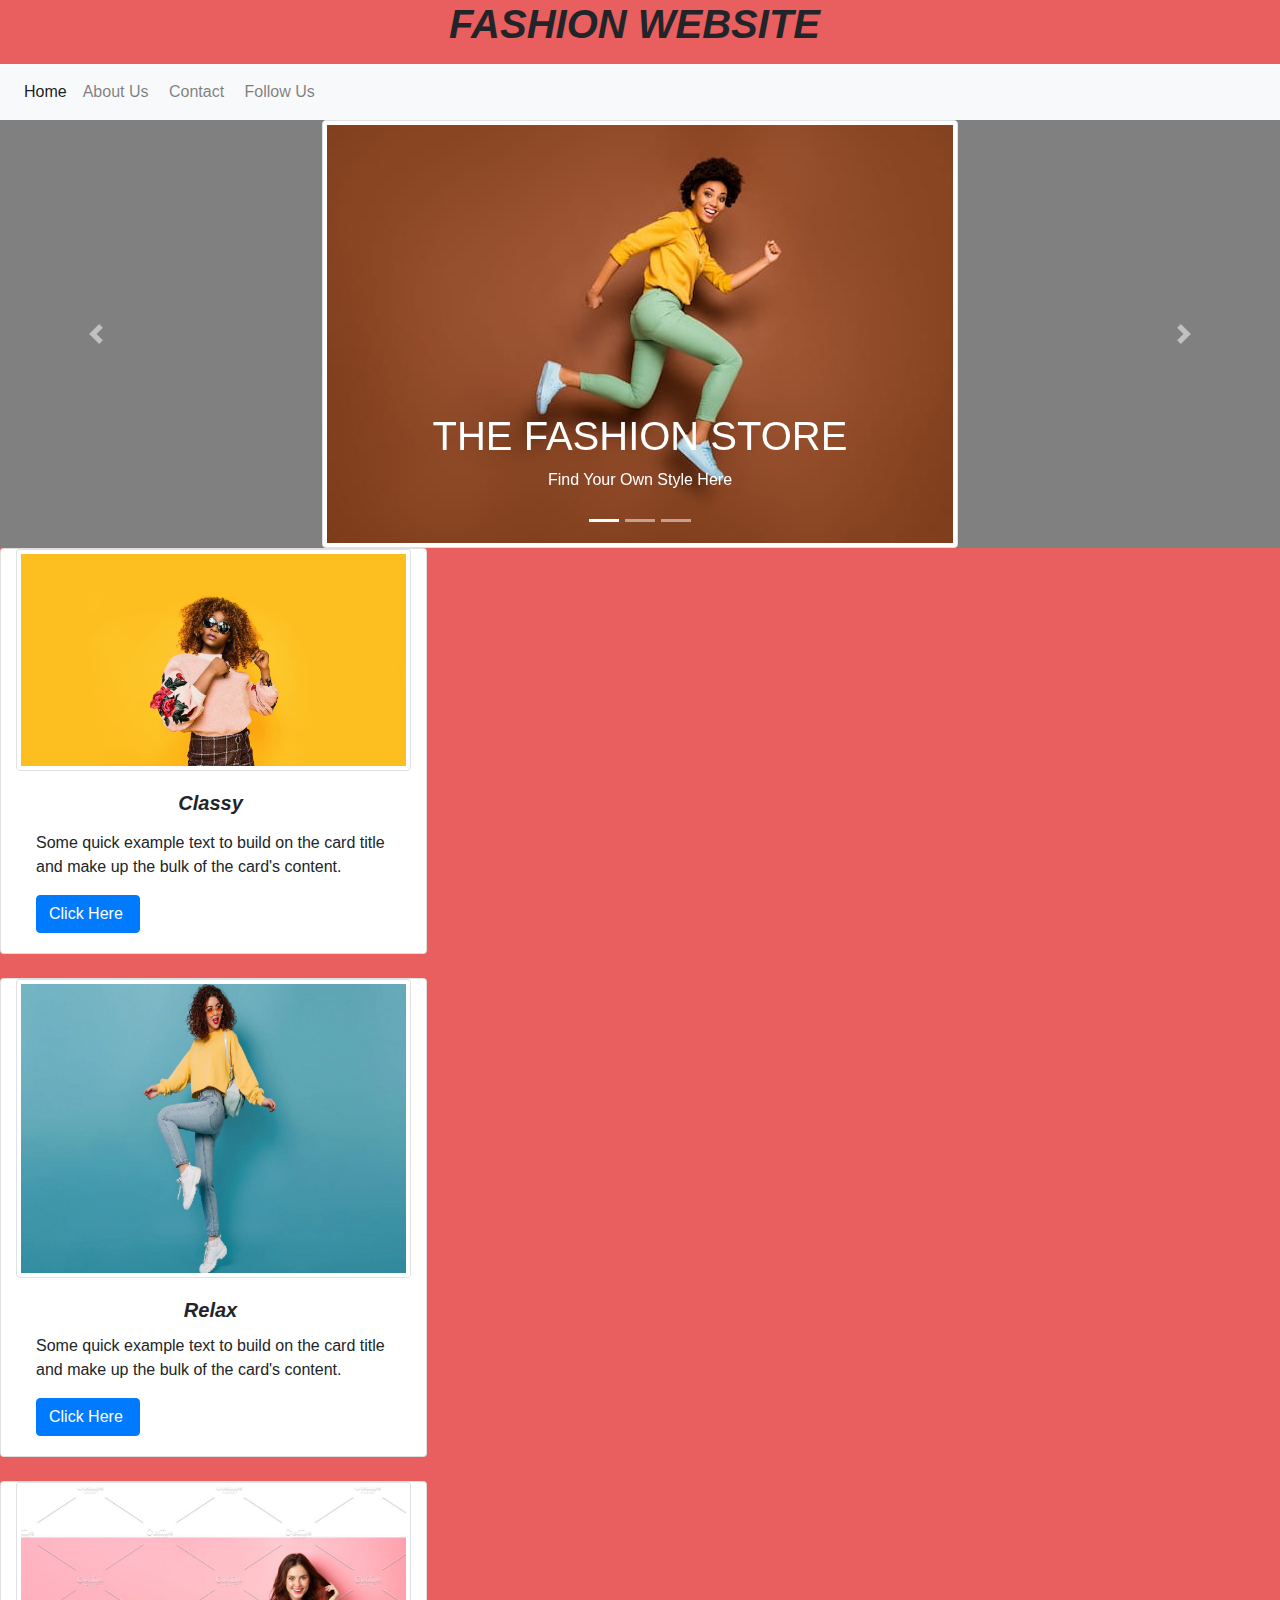
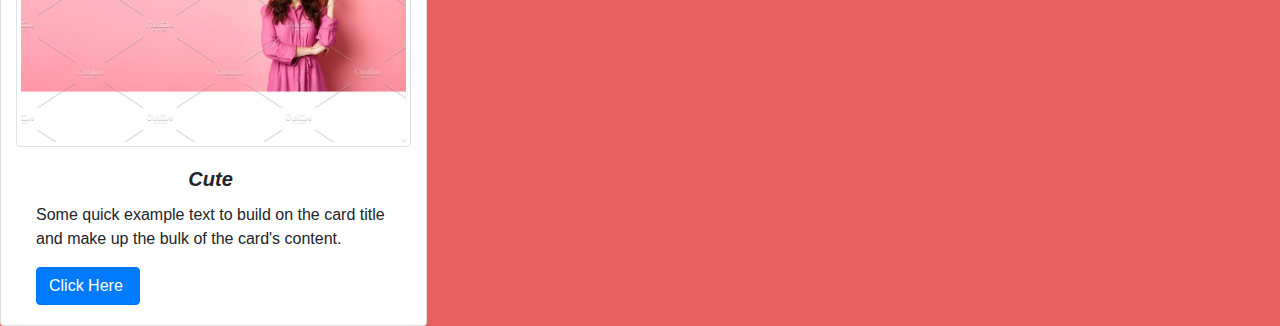
<file: j.html>
<!DOCTYPE html>
<html lang="en">

<head>
  <meta charset="utf-8">
  <meta http-equiv="X-UA-Compatible" content="IE=edge">
  <meta name="viewport" content="width=device-width, initial-scale=1">
  <title>Untitled Document</title>
  <!-- Bootstrap -->
  <link href="css/bootstrap-4.4.1.css" rel="stylesheet">
  <link rel="stylesheet" href="./css/custom.css">
  <style type="text/css">
    body {
      background-color: #E95E5E;
    }
  </style>
</head>

<body>
  <div class="container"></div>
  <blockquote>
    <blockquote>
      <h1 class="text-center text-uppercase"><strong><em>FASHION Website&nbsp;</em></strong></h1>
    </blockquote>
  </blockquote>
  <nav class="navbar navbar-expand-lg navbar-light bg-light">
    <button class="navbar-toggler" type="button" data-toggle="collapse" data-target="#navbarSupportedContent1"
      aria-controls="navbarSupportedContent1" aria-expanded="false" aria-label="Toggle navigation"> <span
        class="navbar-toggler-icon"></span></button>
    <div class="collapse navbar-collapse" id="navbarSupportedContent1">
      <ul class="navbar-nav mr-auto">
        <li class="nav-item active"> <a class="nav-link" href="#">Home <span class="sr-only">(current)</span></a></li>
        <li class="nav-item"> <a class="nav-link" href="AboutUs.html">About Us&nbsp;</a></li>
        <li class="nav-item"> <a class="nav-link" href="Contact.html">Contact&nbsp;</a></li>
        <li class="nav-item"> <a class="nav-link" href="FollowUs.html">Follow Us&nbsp;</a></li>
        <li class="nav-item dropdown">
          <div class="dropdown-menu" aria-labelledby="navbarDropdown1"> <a class="dropdown-item" href="#">Action</a> <a
              class="dropdown-item" href="#">Another action</a>
            <div class="dropdown-divider"></div>
            <a class="dropdown-item" href="#">Something else here</a>
          </div>
        </li>
      </ul>
    </div>
  </nav>
  <div id="carouselExampleIndicators1" class="carousel slide" data-ride="carousel" style="background-color: grey">
    <ol class="carousel-indicators">
      <li data-target="#carouselExampleIndicators1" data-slide-to="0" class="active"></li>
      <li data-target="#carouselExampleIndicators1" data-slide-to="1"></li>
      <li data-target="#carouselExampleIndicators1" data-slide-to="2"></li>
    </ol>
    <div class="carousel-inner" role="listbox">
      <div class="carousel-item active"> <img class="d-block mx-auto img-fluid img-thumbnail"
          src="images/WhatsApp Image 2023-05-25 at 19.50.37.jpeg" alt="First slide">
        <div class="carousel-caption">
          <h1 class="text-center">THE FASHION STORE</h1>
          <p>Find Your Own Style Here</p>
        </div>
      </div>
      <div class="carousel-item"> <img class="d-block mx-auto img-fluid img-thumbnail"
          src="images/WhatsApp Image 2023-05-25 at 19.50.35 (1).jpeg" alt="Second slide">

        <div class="carousel-caption">
          <h3>NEW ARRIVAL</h3>
          <p>Style Your Inner Cool With Our Fashion</p>
        </div>
      </div>
      <div class="carousel-item"> <img class="d-block mx-auto img-thumbnail"
          src="images/WhatsApp Image 2023-05-25 at 19.50.36.jpeg" alt="Third slide">
        <div class="carousel-caption">
          <h3>COMFORT OR CHIC?</h3>
          <p>What You Choose?</p>
        </div>
      </div>
    </div>

    <section>


      <a class="carousel-control-prev" href="#carouselExampleIndicators1" role="button" data-slide="prev"> <span
          class="carousel-control-prev-icon" aria-hidden="true"></span> <span class="sr-only">Previous</span> </a> <a
        class="carousel-control-next" href="#carouselExampleIndicators1" role="button" data-slide="next"> <span
          class="carousel-control-next-icon" aria-hidden="true"></span> <span class="sr-only">Next</span> </a>
  </div>
  <div class="card col-md-4"> <img class="card-img-top img-thumbnail img-fluid"
      src="images/WhatsApp Image 2023-05-25 at 19.50.38.jpeg" alt="Card image cap">
    <div class="card-body">
      <blockquote>
        <h5 class="card-title text-center"><strong><em>Classy&nbsp;</em></strong></h5>
      </blockquote>
      <p class="card-text">Some quick example text to build on the card title and make up the bulk of the card's
        content.</p>
      <a href="#" class="btn btn-primary">Click Here&nbsp;</a>
    </div>
  </div>
  <div class="col-md-4">&nbsp;</div>
  <div class="card col-md-4"> <img class="card-img-top img-thumbnail img-fluid"
      src="images/WhatsApp Image 2023-05-25 at 19.50.36 (1).jpeg" alt="Card image cap">
    <div class="card-body">
      <h5 class="card-title text-center"><strong><em>Relax&nbsp;</em></strong></h5>
      <p class="card-text">Some quick example text to build on the card title and make up the bulk of the card's
        content.</p>
      <a href="#" class="btn btn-primary">Click Here&nbsp;</a>
    </div>
  </div>
  <div class="col-md-4">&nbsp;</div>
  <div class="card col-md-4"> <img class="card-img-top img-thumbnail img-fluid"
      src="images/WhatsApp Image 2023-05-25 at 19.50.35.jpeg" alt="Card image cap">
    <div class="card-body">
      <h5 class="card-title text-center"><em><strong>Cute&nbsp;</strong></em></h5>
      <p class="card-text">Some quick example text to build on the card title and make up the bulk of the card's
        content.</p>
      <a href="#" class="btn btn-primary">Click Here&nbsp;</a>
    </div>
  </div>
  <div class="container"> </div>
  </section>
  <!-- body code goes here -->


  <!-- jQuery (necessary for Bootstrap's JavaScript plugins) -->
  <script src="js/jquery-3.4.1.min.js"></script>

  <!-- Include all compiled plugins (below), or include individual files as needed -->
  <script src="js/popper.min.js"></script>
  <script src="js/bootstrap-4.4.1.js"></script>
</body>

</html>
</file>
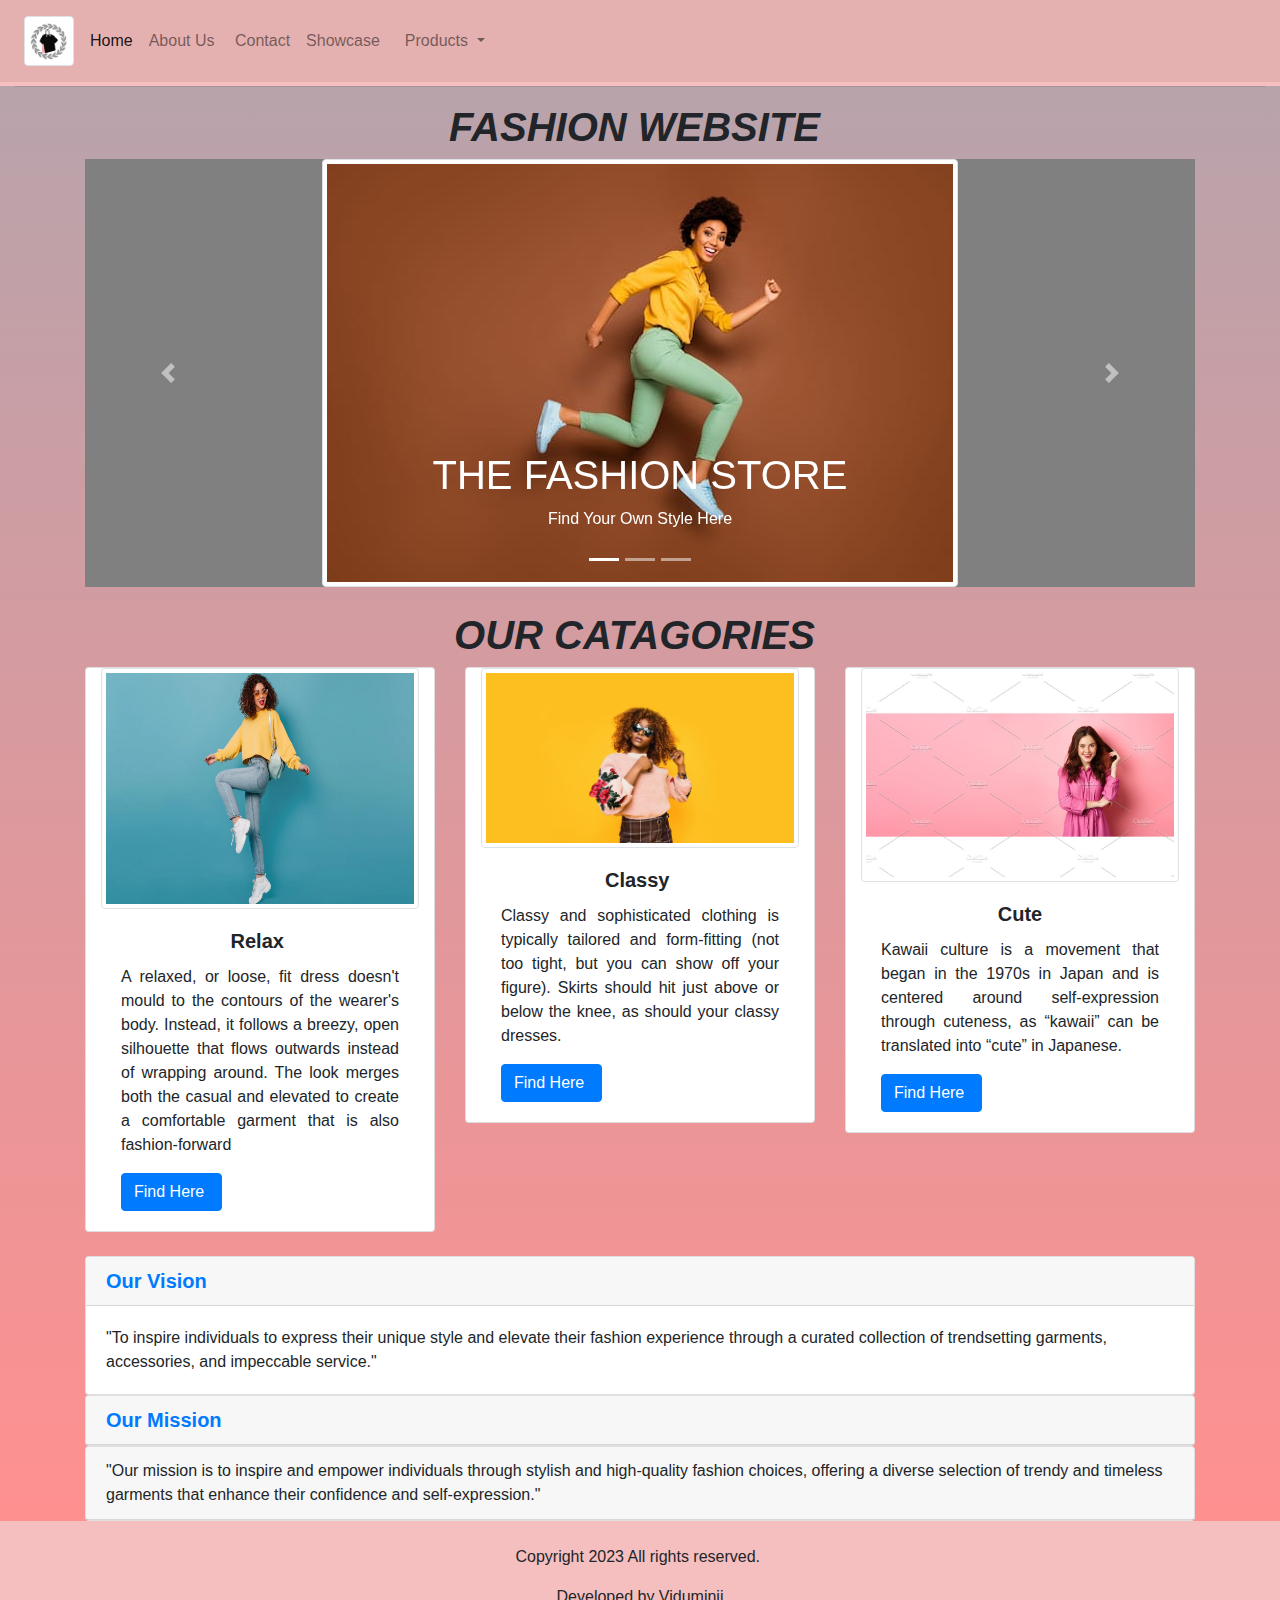
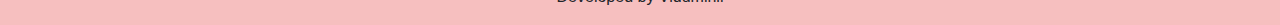
<file: Produts.html>
<!doctype html>
<html>
<head>
<meta charset="utf-8">
<meta http-equiv="X-UA-Compatible" content="IE=edge">
<meta name="viewport" content="width=device-width, initial-scale=1.0">
<title>Fashion Website - Products</title>
<link href="css/bootstrap-4.4.1.css" rel="stylesheet" type="text/css">
<link rel="icon" href="images/logo-icon.png">
<style type="text/css">
body {
    background-color: rgba(233, 94, 94, 0.4);
}
</style>
<link href="styles.css" rel="stylesheet" type="text/css">
</head>

<body style="padding-top: 70px">
<div class="container-fluid">
	<hr>
<div class="container">
  <h1 class="text-center"><strong><em>FASHION WEBSITE&nbsp;</em></strong></h1>
<nav class="navbar fixed-top navbar-expand-lg navbar-light bg-light">
  <button class="navbar-toggler" type="button" data-toggle="collapse" data-target="#navbarSupportedContent1" aria-controls="navbarSupportedContent1" aria-expanded="false" aria-label="Toggle navigation"> <span class="navbar-toggler-icon"></span></button>
    <div class="collapse navbar-collapse" id="navbarSupportedContent1">
      <ul class="navbar-nav mr-auto">
        <li class="nav-item active"> <a class="nav-link" href="images/logo.png"><img src="images/logo-icon.png" alt="" width="50px" height="50px" class="img-thumbnail img-fluid"/> <span class="sr-only">(current)</span></a></li>
        <li style="align-items: center; display: flex" class="nav-item active"> <a class="nav-link" href="Home.html">Home <span class="sr-only">(current)</span></a></li>
        <li style="align-items: center; display: flex" class="nav-item"> <a class="nav-link" href="About Us.html">About Us&nbsp;</a></li>
        <li style="align-items: center; display: flex" class="nav-item"> <a class="nav-link" href="Contact.html">Contact</a></li>
        <li style="align-items: center; display: flex" class="nav-item"> <a class="nav-link" href="Showcase.html">Showcase</a></li>
        <li style="align-items: center; display: flex" class="nav-item">&nbsp;</li>
        <li style="align-items: center; display: flex"  class="nav-item">&nbsp;</li>
        <li style="align-items: center; display: flex" class="nav-item dropdown"> <a class="nav-link dropdown-toggle" href="#" id="navbarDropdown1" role="button" data-toggle="dropdown" aria-haspopup="true" aria-expanded="false"> Products&nbsp;</a>
          <div class="dropdown-menu" aria-labelledby="navbarDropdown1"> <a class="dropdown-item" href="#">Action</a> <a class="dropdown-item" href="#">Another action</a>
            <div class="dropdown-divider"></div>
            <a class="dropdown-item" href="#">Something else here</a></div>
        </li>
      </ul>
    </div>
</nav>
	<section>
  <div id="carouselExampleIndicators1" class="carousel slide" data-ride="carousel" style="background-color: grey">
    <ol class="carousel-indicators">
      <li data-target="#carouselExampleIndicators1" data-slide-to="0" class="active"></li>
      <li data-target="#carouselExampleIndicators1" data-slide-to="1"></li>
      <li data-target="#carouselExampleIndicators1" data-slide-to="2"></li>
    </ol>
    <div class="carousel-inner" role="listbox">
      <div class="carousel-item active"> <img class="d-block mx-auto img-thumbnail img-fluid" src="images/WhatsApp Image 2023-05-25 at 19.50.37.jpeg" alt="First slide">
        <div class="carousel-caption">
          <h1>THE FASHION STORE</h1>
          <p>Find Your Own Style Here</p>
        </div>
      </div>
      <div class="carousel-item"> <img class="d-block mx-auto img-thumbnail img-fluid" src="images/WhatsApp Image 2023-05-25 at 19.50.35 (1).jpeg" alt="Second slide">
        <div class="carousel-caption">
          <h3>NEW ARRIVAL</h3>
          <p>Style Your Inner Cool With Our Fashion</p>
        </div>
      </div>
      <div class="carousel-item"> <img class="d-block mx-auto img-thumbnail img-fluid" src="images/WhatsApp Image 2023-05-25 at 19.50.36.jpeg" alt="Third slide">
        <div class="carousel-caption">
          <h3>COMFORT OR CHIC</h3>
          <p>What You Choose?</p>
        </div>
      </div>
    </div>
    <a class="carousel-control-prev" href="#carouselExampleIndicators1" role="button" data-slide="prev"> <span class="carousel-control-prev-icon" aria-hidden="true"></span> <span class="sr-only">Previous</span> </a> <a class="carousel-control-next" href="#carouselExampleIndicators1" role="button" data-slide="next"> <span class="carousel-control-next-icon" aria-hidden="true"></span> <span class="sr-only">Next</span> </a> </div>
		</section>
  <br>
	<section>
	<h1 class="text-center text-uppercase"><strong><em>OUR CATAGORIES</em>&nbsp;</strong></h1>
<div class="row">
  <div class="col-lg-4 col-md-12">
      <div class="card col-lg-12 col-md-12"> <img class="card-img-top img-thumbnail img-fluid" src="images/WhatsApp Image 2023-05-25 at 19.50.36 (1).jpeg" alt="Card image cap">
        <div class="card-body">
          <h5 class="card-title text-center text-capitalize"><strong>Relax&nbsp;</strong></h5>
          <p class="card-text text-justify">A relaxed, or loose, fit dress doesn't mould to the contours of the wearer's body. Instead, it follows a breezy, open silhouette that flows outwards instead of wrapping around. The look merges both the casual and elevated to create a comfortable garment that is also fashion-forward&nbsp;</p>
<a href="#" class="btn btn-primary">Find Here&nbsp;</a> </div>
      </div>
    </div>
    <div class="col-lg-4">
      <div class="card col-lg-12 col-md-12"> <img class="card-img-top img-thumbnail img-fluid" src="images/WhatsApp Image 2023-05-25 at 19.50.38.jpeg" alt="Card image cap">
        <div class="card-body">
          <h5 class="card-title text-center"><strong>Classy&nbsp;</strong></h5>
<p class="card-text text-justify">Classy and sophisticated clothing is typically tailored and form-fitting (not too tight, but you can show off your figure). Skirts should hit just above or below the knee, as should your classy dresses.&nbsp;</p>
          <a href="#" class="btn btn-primary">Find Here&nbsp;</a> </div>
      </div>
    </div>
    <div class="col-lg-4">
      <div class="card col-lg-12 col-md-12"> <img class="card-img-top img-thumbnail img-fluid" src="images/WhatsApp Image 2023-05-25 at 19.50.35.jpeg" alt="Card image cap">
        <div class="card-body">
          <h5 class="card-title text-center"><strong>Cute</strong></h5>
<p class="card-text text-justify">Kawaii culture is a movement that began in the 1970s in Japan and is centered around self-expression through cuteness, as “kawaii” can be translated into “cute” in Japanese.&nbsp;</p>
          <a href="#" class="btn btn-primary">Find Here&nbsp;</a> </div>
      </div>
    </div>
</div>
		</section>
	<br>
<div id="accordion1" role="tablist">
  <div class="card">
    <div class="card-header" role="tab" id="headingOne1">
      <h5 class="mb-0"> <a data-toggle="collapse" href="#collapseOne1" role="button" aria-expanded="true" aria-controls="collapseOne1"><strong>Our Vision</strong>&nbsp;</a></h5>
    </div>
    <div id="collapseOne1" class="collapse show" role="tabpanel" aria-labelledby="headingOne1" data-parent="#accordion1">
      <div class="card-body">"To inspire individuals to express their unique style and elevate their fashion experience through a curated collection of trendsetting garments, accessories, and impeccable service."&nbsp;</div>
    </div>
  </div>
  <div class="card">
    <div class="card-header" role="tab" id="headingTwo1">
      <h5 class="mb-0"> <a class="collapsed" data-toggle="collapse" href="#collapseTwo1" role="button" aria-expanded="false" aria-controls="collapseTwo1"> <strong> Our Mission</strong>&nbsp; </a> </h5>
    </div>
    <div id="collapseTwo1" class="collapse" role="tabpanel" aria-labelledby="headingTwo1" data-parent="#accordion1">
      <div class="card-body">Content for Accordion Panel 2</div>
    </div>
  </div>
  <div class="card">
    <div class="card-header" role="tab" id="headingThree1">"Our mission is to inspire and empower individuals through stylish and high-quality fashion choices, offering a diverse selection of trendy and timeless garments that enhance their confidence and self-expression." </div>
    <div id="collapseThree1" class="collapse" role="tabpanel" aria-labelledby="headingThree1" data-parent="#accordion1">
      <div class="card-body">Content for Accordion Panel 3</div>
    </div>
  </div>
</div>
</div>
</div>
	<br>
<footer class="footer-color">
  <div class="container">
    <p class="text-center">Copyright 2023 All rights reserved.&nbsp;</p>
    <p class="text-center">Developed by Viduminii</p>
  </div>
</footer>
<script src="js/jquery-3.4.1.min.js"></script>
<script src="js/popper.min.js"></script>
<script src="js/bootstrap-4.4.1.js"></script>
</body>
</html>
</file>
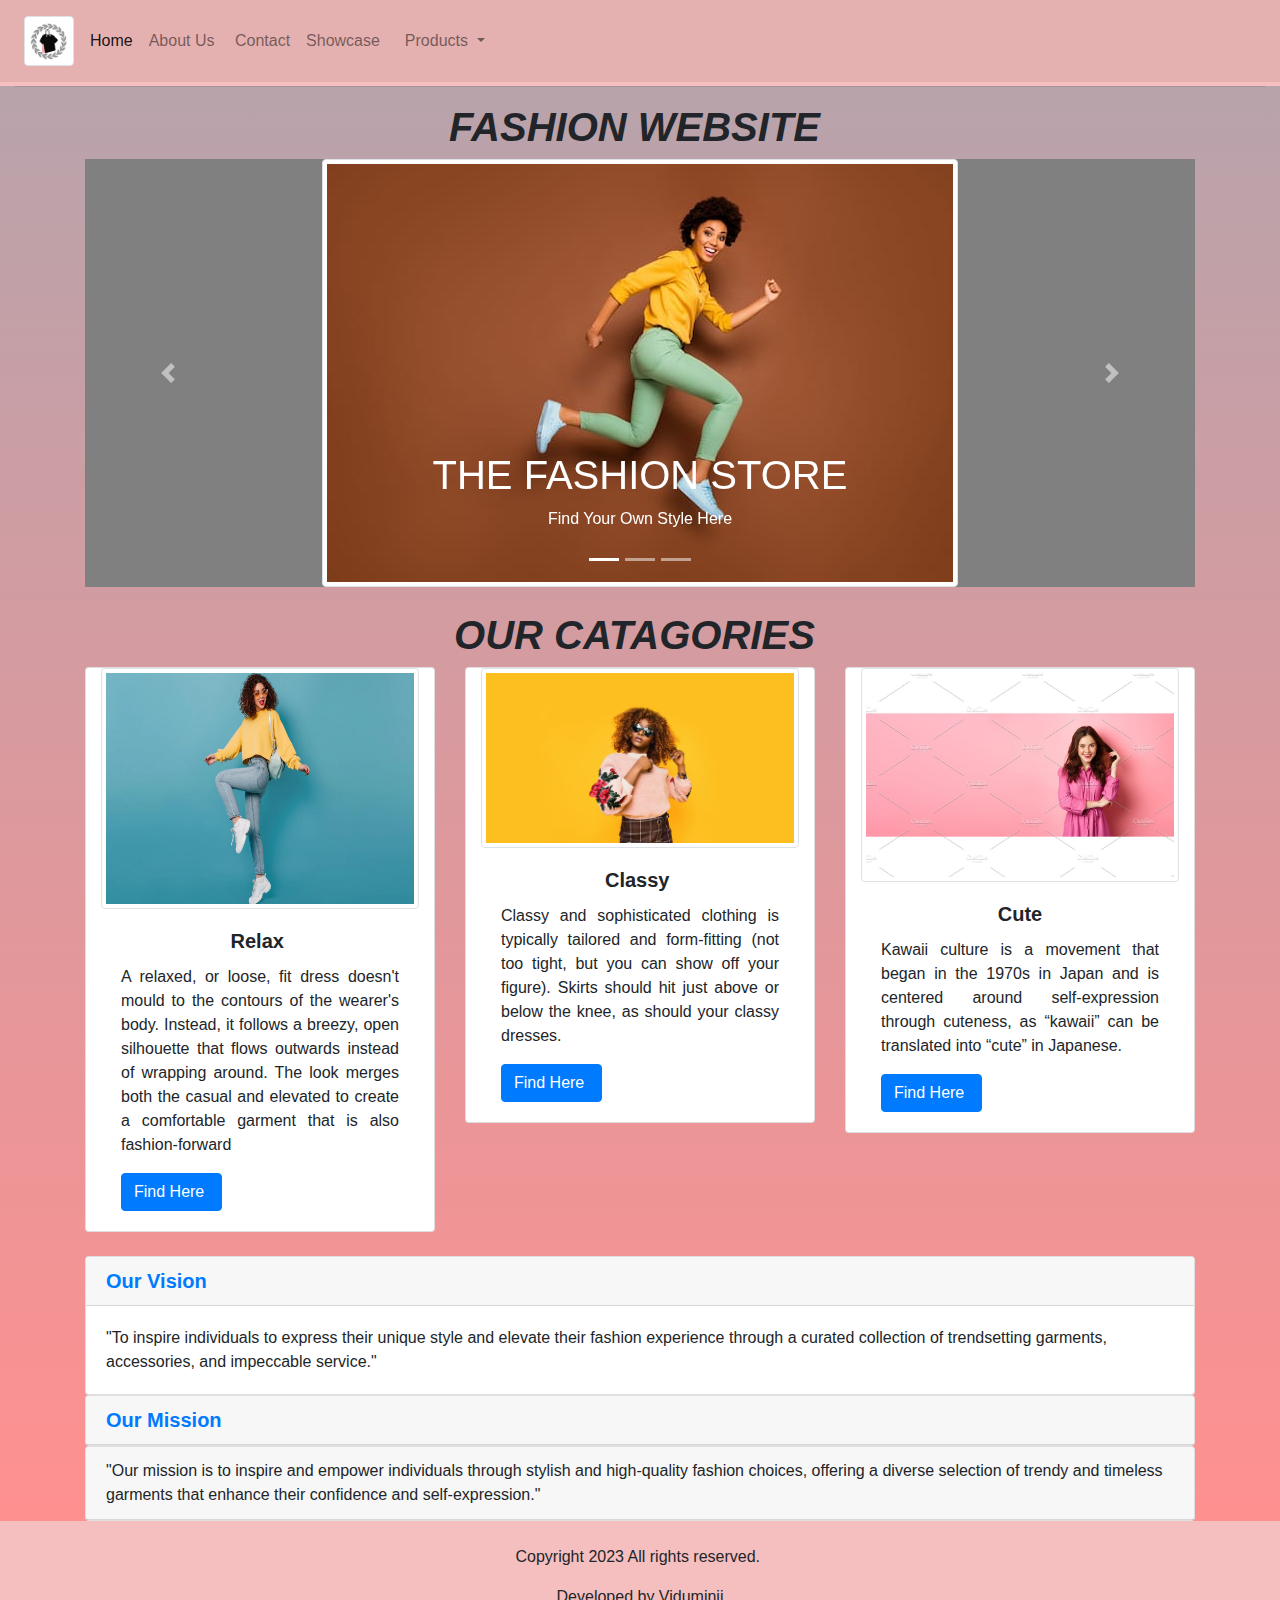
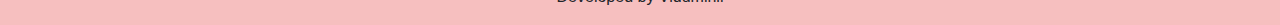
<file: Showcase.html>
<!doctype html>
<html>
<head>
<meta charset="utf-8">
<meta http-equiv="X-UA-Compatible" content="IE=edge">
<meta name="viewport" content="width=device-width, initial-scale=1.0">
<title>Fashion Website - Showcase</title>
<link href="css/bootstrap-4.4.1.css" rel="stylesheet" type="text/css">
<link rel="icon" href="images/logo-icon.png">
<style type="text/css">
body {
    background-color: rgba(233, 94, 94, 0.4);
}
</style>
<link href="styles.css" rel="stylesheet" type="text/css">
</head>

<body style="padding-top: 70px">
<div class="container-fluid">
	<hr>
<div class="container">
  <h1 class="text-center"><strong><em>FASHION WEBSITE&nbsp;</em></strong></h1>
<nav class="navbar fixed-top navbar-expand-lg navbar-light bg-light">
  <button class="navbar-toggler" type="button" data-toggle="collapse" data-target="#navbarSupportedContent1" aria-controls="navbarSupportedContent1" aria-expanded="false" aria-label="Toggle navigation"> <span class="navbar-toggler-icon"></span></button>
    <div class="collapse navbar-collapse" id="navbarSupportedContent1">
      <ul class="navbar-nav mr-auto">
        <li class="nav-item active"> <a class="nav-link" href="images/logo.png"><img src="images/logo-icon.png" alt="" width="50px" height="50px" class="img-thumbnail img-fluid"/> <span class="sr-only">(current)</span></a></li>
        <li style="align-items: center; display: flex" class="nav-item active"> <a class="nav-link" href="Home.html">Home <span class="sr-only">(current)</span></a></li>
        <li style="align-items: center; display: flex" class="nav-item"> <a class="nav-link" href="About Us.html">About Us&nbsp;</a></li>
        <li style="align-items: center; display: flex" class="nav-item"> <a class="nav-link" href="Contact.html">Contact</a></li>
        <li style="align-items: center; display: flex" class="nav-item"> <a class="nav-link" href="Showcase.html">Showcase</a></li>
        <li style="align-items: center; display: flex" class="nav-item">&nbsp;</li>
        <li style="align-items: center; display: flex"  class="nav-item">&nbsp;</li>
        <li style="align-items: center; display: flex" class="nav-item dropdown"> <a class="nav-link dropdown-toggle" href="#" id="navbarDropdown1" role="button" data-toggle="dropdown" aria-haspopup="true" aria-expanded="false"> Products&nbsp;</a>
          <div class="dropdown-menu" aria-labelledby="navbarDropdown1"> <a class="dropdown-item" href="#">Action</a> <a class="dropdown-item" href="#">Another action</a>
            <div class="dropdown-divider"></div>
            <a class="dropdown-item" href="#">Something else here</a></div>
        </li>
      </ul>
    </div>
</nav>
  <div id="carouselExampleIndicators1" class="carousel slide" data-ride="carousel" style="background-color: grey">
    <ol class="carousel-indicators">
      <li data-target="#carouselExampleIndicators1" data-slide-to="0" class="active"></li>
      <li data-target="#carouselExampleIndicators1" data-slide-to="1"></li>
      <li data-target="#carouselExampleIndicators1" data-slide-to="2"></li>
    </ol>
    <div class="carousel-inner" role="listbox">
      <div class="carousel-item active"> <img class="d-block mx-auto img-thumbnail img-fluid" src="images/WhatsApp Image 2023-05-25 at 19.50.37.jpeg" alt="First slide">
        <div class="carousel-caption">
          <h1>THE FASHION STORE</h1>
          <p>Find Your Own Style Here</p>
        </div>
      </div>
      <div class="carousel-item"> <img class="d-block mx-auto img-thumbnail img-fluid" src="images/WhatsApp Image 2023-05-25 at 19.50.35 (1).jpeg" alt="Second slide">
        <div class="carousel-caption">
          <h3>NEW ARRIVAL</h3>
          <p>Style Your Inner Cool With Our Fashion</p>
        </div>
      </div>
      <div class="carousel-item"> <img class="d-block mx-auto img-thumbnail img-fluid" src="images/WhatsApp Image 2023-05-25 at 19.50.36.jpeg" alt="Third slide">
        <div class="carousel-caption">
          <h3>COMFORT OR CHIC</h3>
          <p>What You Choose?</p>
        </div>
      </div>
    </div>
    <a class="carousel-control-prev" href="#carouselExampleIndicators1" role="button" data-slide="prev"> <span class="carousel-control-prev-icon" aria-hidden="true"></span> <span class="sr-only">Previous</span> </a> <a class="carousel-control-next" href="#carouselExampleIndicators1" role="button" data-slide="next"> <span class="carousel-control-next-icon" aria-hidden="true"></span> <span class="sr-only">Next</span> </a> </div>
  <br>
	<h1 class="text-center text-uppercase"><strong><em>OUR CATAGORIES</em>&nbsp;</strong></h1>
<div class="row">
  <div class="col-lg-4 col-md-12">
      <div class="card col-lg-12 col-md-12"> <img class="card-img-top img-thumbnail img-fluid" src="images/WhatsApp Image 2023-05-25 at 19.50.36 (1).jpeg" alt="Card image cap">
        <div class="card-body">
          <h5 class="card-title text-center text-capitalize"><strong>Relax&nbsp;</strong></h5>
          <p class="card-text text-justify">A relaxed, or loose, fit dress doesn't mould to the contours of the wearer's body. Instead, it follows a breezy, open silhouette that flows outwards instead of wrapping around. The look merges both the casual and elevated to create a comfortable garment that is also fashion-forward&nbsp;</p>
<a href="#" class="btn btn-primary">Find Here&nbsp;</a> </div>
      </div>
    </div>
    <div class="col-lg-4">
      <div class="card col-lg-12 col-md-12"> <img class="card-img-top img-thumbnail img-fluid" src="images/WhatsApp Image 2023-05-25 at 19.50.38.jpeg" alt="Card image cap">
        <div class="card-body">
          <h5 class="card-title text-center"><strong>Classy&nbsp;</strong></h5>
<p class="card-text text-justify">Classy and sophisticated clothing is typically tailored and form-fitting (not too tight, but you can show off your figure). Skirts should hit just above or below the knee, as should your classy dresses.&nbsp;</p>
          <a href="#" class="btn btn-primary">Find Here&nbsp;</a> </div>
      </div>
    </div>
    <div class="col-lg-4">
      <div class="card col-lg-12 col-md-12"> <img class="card-img-top img-thumbnail img-fluid" src="images/WhatsApp Image 2023-05-25 at 19.50.35.jpeg" alt="Card image cap">
        <div class="card-body">
          <h5 class="card-title text-center"><strong>Cute</strong></h5>
<p class="card-text text-justify">Kawaii culture is a movement that began in the 1970s in Japan and is centered around self-expression through cuteness, as “kawaii” can be translated into “cute” in Japanese.&nbsp;</p>
          <a href="#" class="btn btn-primary">Find Here&nbsp;</a> </div>
      </div>
    </div>
</div>
	<br>
<div id="accordion1" role="tablist">
  <div class="card">
    <div class="card-header" role="tab" id="headingOne1">
      <h5 class="mb-0"> <a data-toggle="collapse" href="#collapseOne1" role="button" aria-expanded="true" aria-controls="collapseOne1"><strong>Our Vision</strong>&nbsp;</a></h5>
    </div>
    <div id="collapseOne1" class="collapse show" role="tabpanel" aria-labelledby="headingOne1" data-parent="#accordion1">
      <div class="card-body">"To inspire individuals to express their unique style and elevate their fashion experience through a curated collection of trendsetting garments, accessories, and impeccable service."&nbsp;</div>
    </div>
  </div>
  <div class="card">
    <div class="card-header" role="tab" id="headingTwo1">
      <h5 class="mb-0"> <a class="collapsed" data-toggle="collapse" href="#collapseTwo1" role="button" aria-expanded="false" aria-controls="collapseTwo1"> <strong> Our Mission</strong>&nbsp; </a> </h5>
    </div>
    <div id="collapseTwo1" class="collapse" role="tabpanel" aria-labelledby="headingTwo1" data-parent="#accordion1">
      <div class="card-body">Content for Accordion Panel 2</div>
    </div>
  </div>
  <div class="card">
    <div class="card-header" role="tab" id="headingThree1">"Our mission is to inspire and empower individuals through stylish and high-quality fashion choices, offering a diverse selection of trendy and timeless garments that enhance their confidence and self-expression." </div>
    <div id="collapseThree1" class="collapse" role="tabpanel" aria-labelledby="headingThree1" data-parent="#accordion1">
      <div class="card-body">Content for Accordion Panel 3</div>
    </div>
  </div>
</div>
</div>
</div>
	<br>
<footer class="footer-color">
  <div class="container">
    <p class="text-center">Copyright 2023 All rights reserved.&nbsp;</p>
    <p class="text-center">Developed by Viduminii</p>
  </div>
</footer>
<script src="js/jquery-3.4.1.min.js"></script>
<script src="js/popper.min.js"></script>
<script src="js/bootstrap-4.4.1.js"></script>
</body>
</html>
</file>
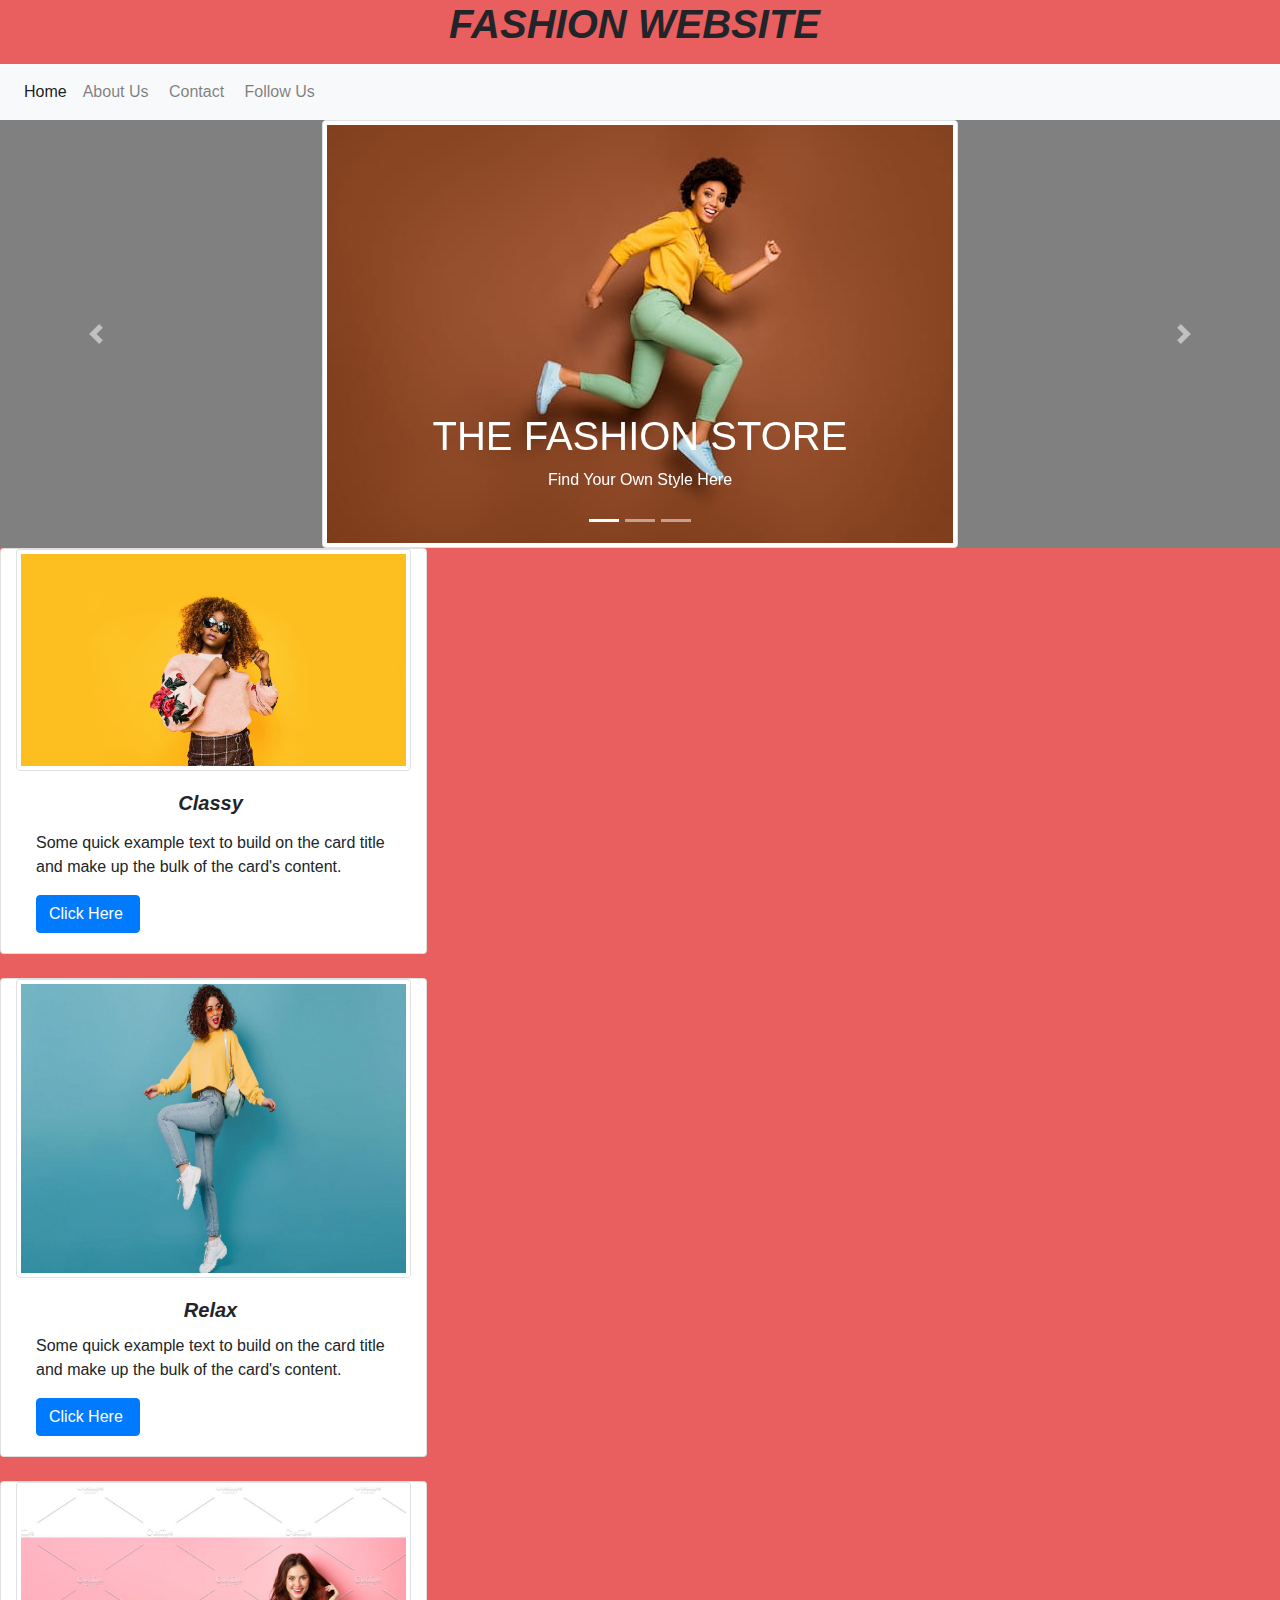
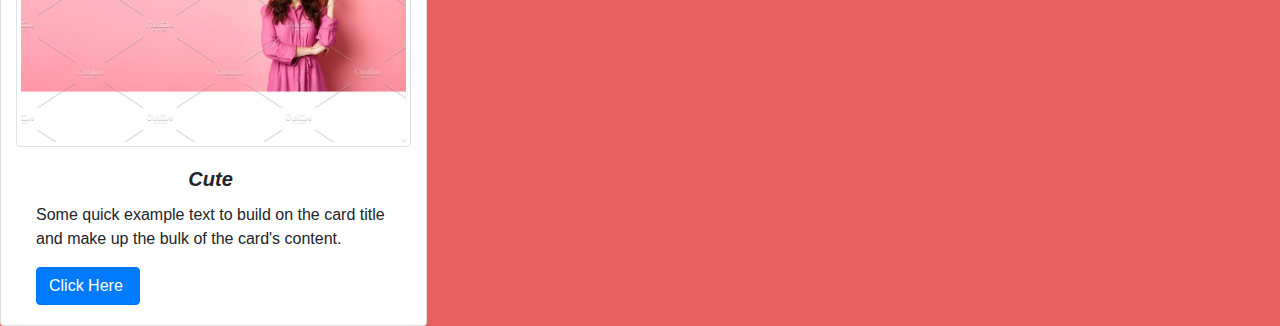
<file: vidu.html>
<!DOCTYPE html>
<html lang="en">

<head>
  <meta charset="utf-8">
  <meta http-equiv="X-UA-Compatible" content="IE=edge">
  <meta name="viewport" content="width=device-width, initial-scale=1">
  <title>Untitled Document</title>
  <!-- Bootstrap -->
  <link href="css/bootstrap-4.4.1.css" rel="stylesheet">
  <style type="text/css">
    body {
      background-color: #E95E5E;
    }
  </style>
</head>

<body>
  <div class="container"></div>
  <blockquote>
    <blockquote>
      <h1 class="text-center text-uppercase"><strong><em>FASHION Website&nbsp;</em></strong></h1>
    </blockquote>
  </blockquote>
  <nav class="navbar navbar-expand-lg navbar-light bg-light">
    <button class="navbar-toggler" type="button" data-toggle="collapse" data-target="#navbarSupportedContent1"
      aria-controls="navbarSupportedContent1" aria-expanded="false" aria-label="Toggle navigation"> <span
        class="navbar-toggler-icon"></span></button>
    <div class="collapse navbar-collapse" id="navbarSupportedContent1">
      <ul class="navbar-nav mr-auto">
        <li class="nav-item active"> <a class="nav-link" href="#">Home <span class="sr-only">(current)</span></a></li>
        <li class="nav-item"> <a class="nav-link" href="AboutUs.html">About Us&nbsp;</a></li>
        <li class="nav-item"> <a class="nav-link" href="Contact.html">Contact&nbsp;</a></li>
        <li class="nav-item"> <a class="nav-link" href="FollowUs.html">Follow Us&nbsp;</a></li>
        <li class="nav-item dropdown">
          <div class="dropdown-menu" aria-labelledby="navbarDropdown1"> <a class="dropdown-item" href="#">Action</a> <a
              class="dropdown-item" href="#">Another action</a>
            <div class="dropdown-divider"></div>
            <a class="dropdown-item" href="#">Something else here</a>
          </div>
        </li>
      </ul>
    </div>
  </nav>

  <!-- Sliding section -->
  <section>
    <div id="carouselExampleIndicators1" class="carousel slide" data-ride="carousel" style="background-color: grey">
      <ol class="carousel-indicators">
        <li data-target="#carouselExampleIndicators1" data-slide-to="0" class="active"></li>
        <li data-target="#carouselExampleIndicators1" data-slide-to="1"></li>
        <li data-target="#carouselExampleIndicators1" data-slide-to="2"></li>
      </ol>
      <div class="carousel-inner" role="listbox">
        <div class="carousel-item active"> <img class="d-block mx-auto img-fluid img-thumbnail"
            src="images/WhatsApp Image 2023-05-25 at 19.50.37.jpeg" alt="First slide">
          <div class="carousel-caption">
            <h1 class="text-center">THE FASHION STORE</h1>
            <p>Find Your Own Style Here</p>
          </div>
        </div>
        <div class="carousel-item"> <img class="d-block mx-auto img-fluid img-thumbnail"
            src="images/WhatsApp Image 2023-05-25 at 19.50.35 (1).jpeg" alt="Second slide">

          <div class="carousel-caption">
            <h3>NEW ARRIVAL</h3>
            <p>Style Your Inner Cool With Our Fashion</p>
          </div>
        </div>
        <div class="carousel-item"> <img class="d-block mx-auto img-thumbnail"
            src="images/WhatsApp Image 2023-05-25 at 19.50.36.jpeg" alt="Third slide">
          <div class="carousel-caption">
            <h3>COMFORT OR CHIC?</h3>
            <p>What You Choose?</p>
          </div>
        </div>
      </div>
      <a class="carousel-control-prev" href="#carouselExampleIndicators1" role="button" data-slide="prev"> <span
          class="carousel-control-prev-icon" aria-hidden="true"></span> <span class="sr-only">Previous</span> </a> <a
        class="carousel-control-next" href="#carouselExampleIndicators1" role="button" data-slide="next"> <span
          class="carousel-control-next-icon" aria-hidden="true"></span> <span class="sr-only">Next</span> </a>
    </div>
  </section>
  <section class="card-section">
    <div class="card col-md-4">
      <img class="card-img-top img-thumbnail img-fluid" src="images/WhatsApp Image 2023-05-25 at 19.50.38.jpeg"
        alt="Card image cap">
      <div class="card-body">
        <blockquote>
          <h5 class="card-title text-center"><strong><em>Classy&nbsp;</em></strong></h5>
        </blockquote>
        <p class="card-text">Some quick example text to build on the card title and make up the bulk of the card's
          content.</p>
        <a href="#" class="btn btn-primary">Click Here&nbsp;</a>
      </div>
    </div>
    <div class="col-md-4">&nbsp;</div>
    <div class="card col-md-4"> <img class="card-img-top img-thumbnail img-fluid"
        src="images/WhatsApp Image 2023-05-25 at 19.50.36 (1).jpeg" alt="Card image cap">
      <div class="card-body">
        <h5 class="card-title text-center"><strong><em>Relax&nbsp;</em></strong></h5>
        <p class="card-text">Some quick example text to build on the card title and make up the bulk of the card's
          content.</p>
        <a href="#" class="btn btn-primary">Click Here&nbsp;</a>
      </div>
    </div>
    <div class="col-md-4">&nbsp;</div>
    <div class="card col-md-4"> <img class="card-img-top img-thumbnail img-fluid"
        src="images/WhatsApp Image 2023-05-25 at 19.50.35.jpeg" alt="Card image cap">
      <div class="card-body">
        <h5 class="card-title text-center"><em><strong>Cute&nbsp;</strong></em></h5>
        <p class="card-text">Some quick example text to build on the card title and make up the bulk of the card's
          content.</p>
        <a href="#" class="btn btn-primary">Click Here&nbsp;</a>
      </div>
    </div>
    <div class="container"> </div>
  </section>
  <!-- body code goes here -->


  <!-- jQuery (necessary for Bootstrap's JavaScript plugins) -->
  <script src="js/jquery-3.4.1.min.js"></script>

  <!-- Include all compiled plugins (below), or include individual files as needed -->
  <script src="js/popper.min.js"></script>
  <script src="js/bootstrap-4.4.1.js"></script>
</body>

</html>
</file>
<file: styles.css>
@charset "utf-8";
.container-fluid {
    background-color: #C68485;
    background-image: -webkit-repeating-linear-gradient(270deg,rgba(184,163,171,1.00) 0%,rgba(255,144,144,1.00) 100%);
    background-image: -moz-repeating-linear-gradient(270deg,rgba(184,163,171,1.00) 0%,rgba(255,144,144,1.00) 100%);
    background-image: -o-repeating-linear-gradient(270deg,rgba(184,163,171,1.00) 0%,rgba(255,144,144,1.00) 100%);
    background-image: repeating-linear-gradient(180deg,rgba(184,163,171,1.00) 0%,rgba(255,144,144,1.00) 100%);
    text-decoration: none;

}
body p {
}
.container-fluid .container .navbar.fixed-top.navbar-expand-lg.navbar-light.bg-light {
    background-color: #E5B0B0;
    background-image: -webkit-linear-gradient(270deg,rgba(229,176,176,1.00) 100%,rgba(255,0,0,1.00) 100%);
    background-image: -moz-linear-gradient(270deg,rgba(229,176,176,1.00) 100%,rgba(255,0,0,1.00) 100%);
    background-image: -o-linear-gradient(270deg,rgba(229,176,176,1.00) 100%,rgba(255,0,0,1.00) 100%);
    background-image: linear-gradient(180deg,rgba(229,176,176,1.00) 100%,rgba(255,0,0,1.00) 100%);
}
</file>
<file: css/custom.css>
.card-section {
    border: 2px solid black;
    width: 100%;
    background-color: aqua;
    display: flex;
    justify-content: space-evenly;
    align-items: center;
}

body {
    background-color: rgba(233, 94, 94, 0.4);
}

.break-section {
    margin: 10px 0 10px 0;
}

.col-lg-12 {
    height: 100%;
    padding: 10px;
}

.col-lg-4 {
    padding: 10px;
}

.container-fluid {
    background-color: hsla(359, 37%, 65%, 1.00);
    background-image: -webkit-repeating-linear-gradient(270deg, rgba(184, 163, 171, 1.00) 0%, rgba(255, 144, 144, 1.00) 100%);
    background-image: -moz-repeating-linear-gradient(270deg, rgba(184, 163, 171, 1.00) 0%, rgba(255, 144, 144, 1.00) 100%);
    background-image: -o-repeating-linear-gradient(270deg, rgba(184, 163, 171, 1.00) 0%, rgba(255, 144, 144, 1.00) 100%);
    background-image: repeating-linear-gradient(180deg, rgba(184, 163, 171, 1.00) 0%, rgba(255, 144, 144, 1.00) 100%);
    text-decoration: none;

}

.bottom-panal {
    margin-bottom: 20px;
}
</file>
